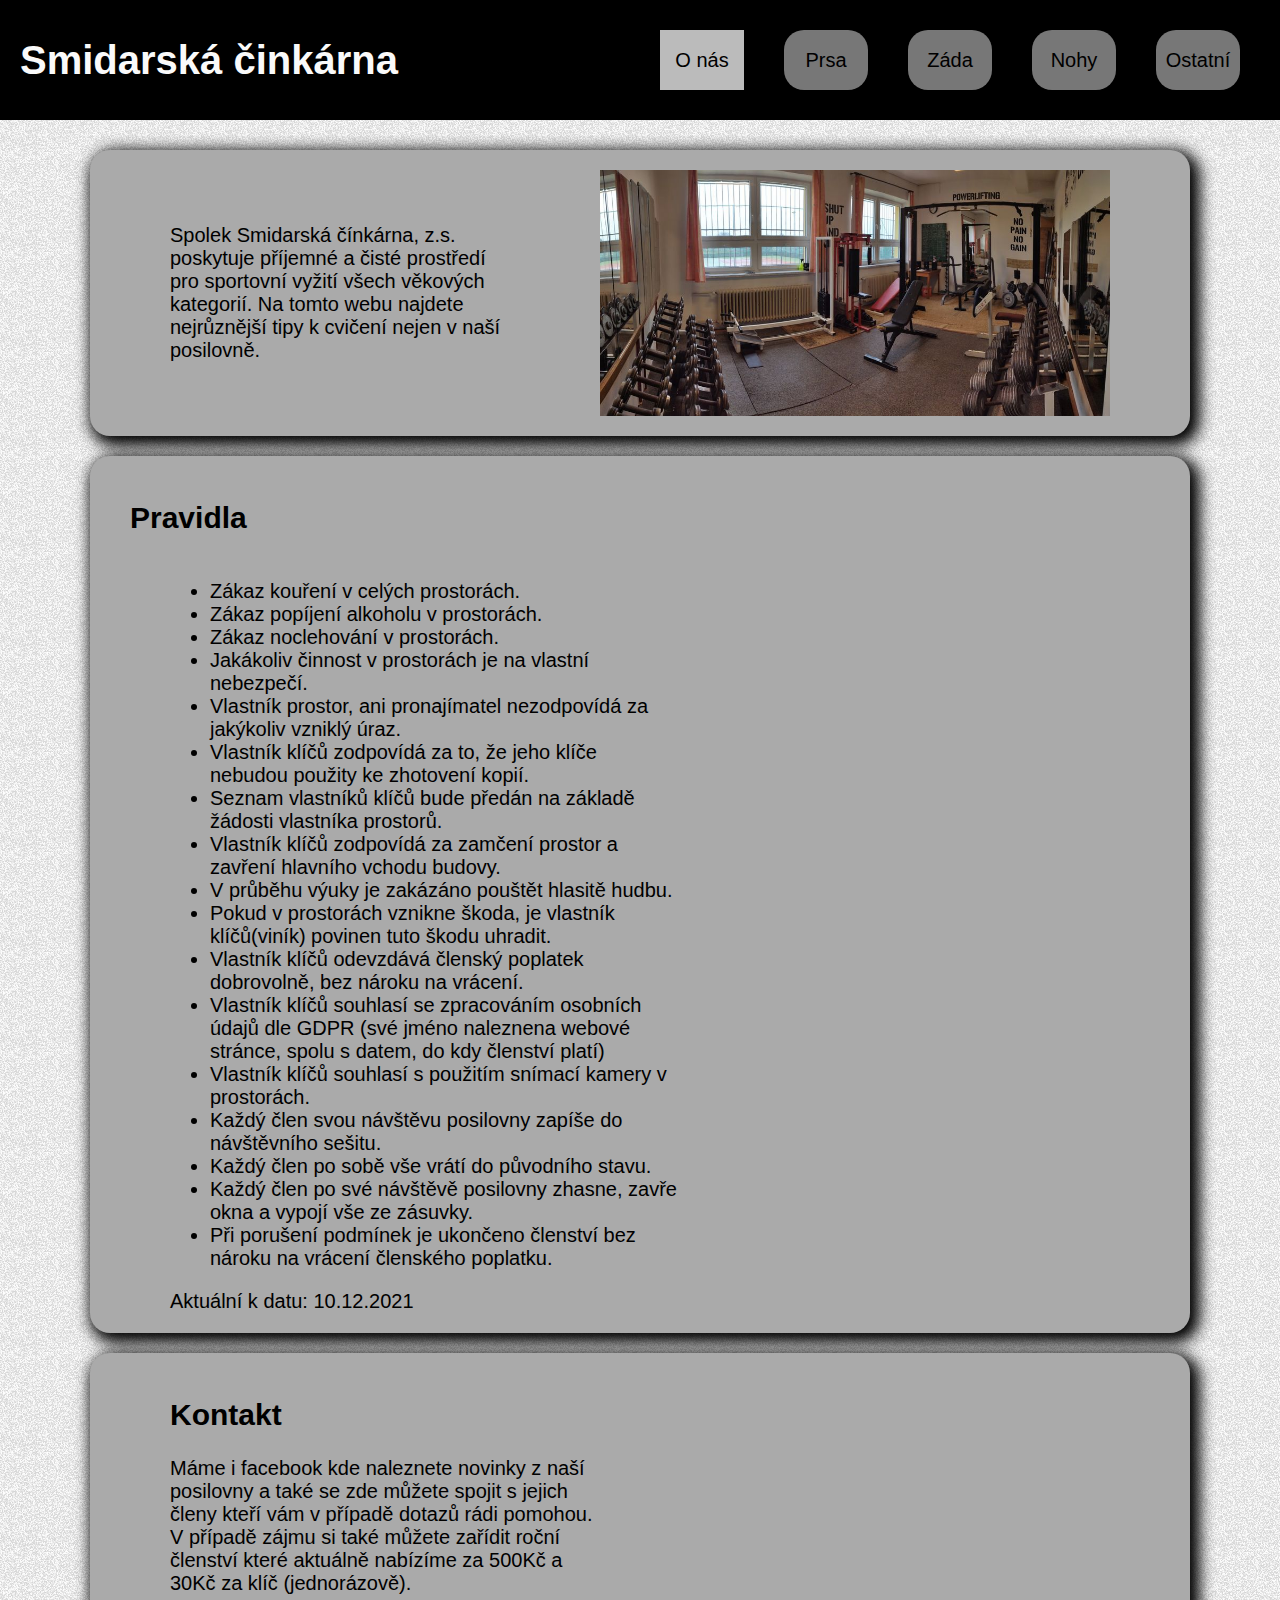
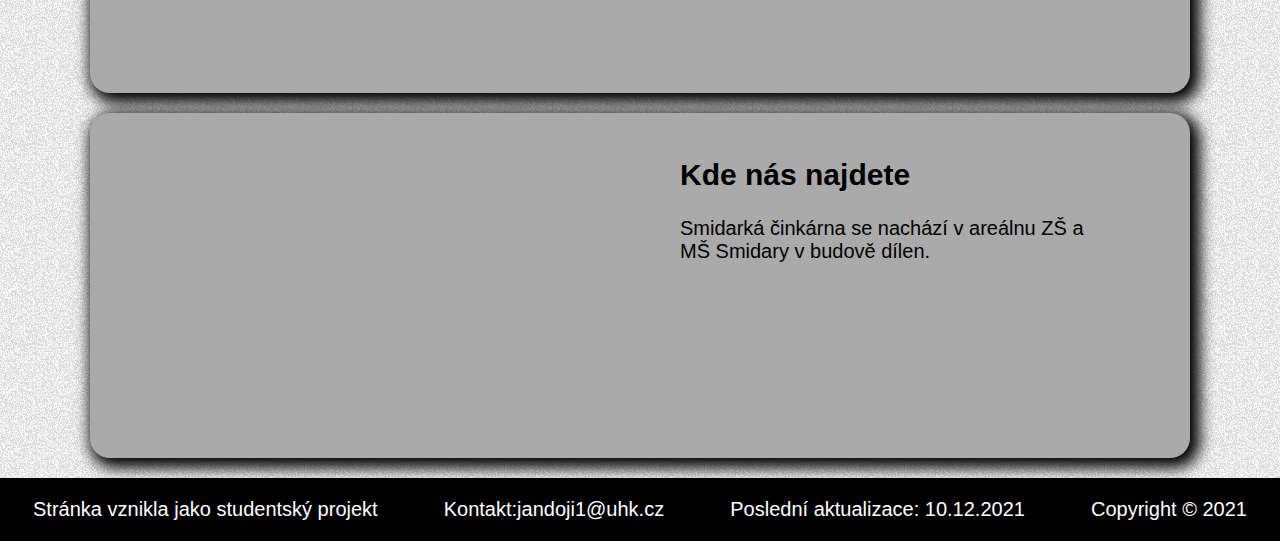
<file: index.html>
<!DOCTYPE html>
<html lang="cs">
<head>
    <title>Smidarská činkárna</title>
    <link rel="icon" href="Ikony/icon.svg">
    <link rel="stylesheet" href="main.css" media="all">
    <link rel="stylesheet" href="small.css" media="screen and (max-width:1023px)">
    <link rel="stylesheet" href="large.css" media="screen and (min-width:1024px)">
    <script src="script.js" async></script>
    <meta name="viewport" content="width=device-width">
    <meta charset="UTF-8">
    <meta name="description" content="Author: Jiří Janďourek, Stránky o posilování">
    <meta name="google-site-verification" content="-plKK5mLP0jYLApf96tfLR5tek9pD7oyq5pwKPx3nx4" />
</head>
    <body>
        <header>
            <nav id="topBar">
                <h1>Smidarská činkárna</h1>
                <img src="Ikony/menu_black_24dp.svg" width="80" height="80" id="menuIkonaOtevrit" onclick="myFunction()" alt="menu">
            
                <ul role="menu">
                    <li role="menuitem">
                        <a class="odkaz actual" href="index.html">O nás</a>
                    <li role="menuitem">    
                        <a class="odkaz" href="Stranky/prsa.html">Prsa</a>
                    </li>
                    <li role="menuitem">
                        <a class="odkaz" href="Stranky/zada.html">Záda</a>
                    </li>
                    <li role="menuitem">
                        <a class="odkaz" href="Stranky/nohy.html">Nohy</a>
                    </li>
                    <li role="menuitem">
                        <a class="odkaz" href="Stranky/ostatni.html">Ostatní</a>
                    </li>
                </ul>
            
            
            </nav>
            <nav id="menu">
                <nav>
                    <ul role="menu">
                        <li role="menuitem">
                            <a class="odkaz actual" href="index.html">O nás</a>
                        <li role="menuitem">    
                            <a class="odkaz" href="Stranky/prsa.html">Prsa</a>
                        </li>
                        <li role="menuitem">
                            <a class="odkaz" href="Stranky/zada.html">Záda</a>
                        </li>
                        <li role="menuitem">
                            <a class="odkaz" href="Stranky/nohy.html">Nohy</a>
                        </li>
                        <li role="menuitem">
                            <a class="odkaz" href="Stranky/ostatni.html">Ostatní</a>
                        </li>
                    </ul>
                </nav>
            </nav>
        </header>
        <main>
            <section class="obsah">
                <article>
                    <p>
                        Spolek Smidarská čínkárna, z.s. poskytuje příjemné a čisté prostředí pro sportovní vyžití všech věkových kategorií.
                        Na tomto webu najdete nejrůznější tipy k cvičení nejen v naší posilovně.
                    </p>
                    <img src="Obrazky/Posilka_foto.jpg" width="600" height="300" alt="Obrazek posilovny">
                </article>
            </section>
            <section class="obsah">
                <h2>Pravidla</h2>
                <article>
                    <section>
                        <ul>
                            <li>Zákaz kouření v celých prostorách.</li>
                            <li>Zákaz popíjení alkoholu v prostorách.</li>
                            <li>Zákaz noclehování v prostorách.</li>
                            <li>Jakákoliv činnost v prostorách je na vlastní nebezpečí.</li>
                            <li>Vlastník prostor, ani pronajímatel nezodpovídá za jakýkoliv vzniklý úraz.</li>
                            <li>Vlastník klíčů zodpovídá za to, že jeho klíče nebudou použity ke zhotovení kopií.</li>
                            <li>Seznam vlastníků klíčů bude předán na základě žádosti vlastníka prostorů.</li>
                            <li>Vlastník klíčů zodpovídá za zamčení prostor a zavření hlavního vchodu budovy.</li>
                            <li>V průběhu výuky je zakázáno pouštět hlasitě hudbu.</li>
                            <li>Pokud v prostorách vznikne škoda, je vlastník klíčů(viník) povinen tuto škodu uhradit.</li>
                            <li>Vlastník klíčů odevzdává členský poplatek dobrovolně, bez nároku na vrácení.</li>
                            <li>Vlastník klíčů souhlasí se zpracováním osobních údajů dle GDPR (své jméno naleznena webové stránce, spolu s datem, do kdy členství platí)</li>
                            <li>Vlastník klíčů souhlasí s použitím snímací kamery v prostorách.</li>
                            <li>Každý člen svou návštěvu posilovny zapíše do návštěvního sešitu.</li>
                            <li>Každý člen po sobě vše vrátí do původního stavu.</li>
                            <li>Každý člen po své návštěvě posilovny zhasne, zavře okna a vypojí vše ze zásuvky.</li>
                            <li>Při porušení podmínek je ukončeno členství bez nároku na vrácení členského poplatku.</li>
                        </ul>
                        <time datetime="2021-12-10">Aktuální k datu: 10.12.2021</time>
                    </section>
                </article>
            </section>
            <section class="obsah">
                <article>
                    <section>
                        <h2>Kontakt</h2>
                        <p>Máme i facebook kde naleznete novinky z naší posilovny a také se zde můžete spojit s jejich členy kteří vám v případě dotazů rádi pomohou. V případě zájmu si také můžete zařídit roční členství které aktuálně nabízíme za 500Kč a 30Kč za klíč (jednorázově).
                        </p>
                    </section>
                    <section id="facebook">
                        <iframe title="Facebook" src="https://www.facebook.com/plugins/page.php?href=https%3A%2F%2Fwww.facebook.com%2FSmidarsk%25C3%25A1-%25C4%258Dink%25C3%25A1rna-zs-231252717709957&tabs&width=500&height=70&small_header=false&adapt_container_width=true&hide_cover=false&show_facepile=true&appId" width="500" height="70" style="border:none;overflow:hidden" scrolling="no" frameborder="0" allowfullscreen="true" allow="autoplay; clipboard-write; encrypted-media; picture-in-picture; web-share"></iframe>
                    </section>
                </article>
            </section>
            <section class="obsah">
                <article class="reversed">
                    <section>
                        <h2>Kde nás najdete</h2>
                        <p>Smidarká činkárna se nachází v areálnu ZŠ a MŠ Smidary v budově dílen.</p>
                    </section>
                    <section id="mapa">
                        <!--<iframe src="https://www.google.com/maps/embed?pb=!1m18!1m12!1m3!1d464.91130337377956!2d15.479710731550623!3d50.28905682580907!2m3!1f0!2f0!3f0!3m2!1i1024!2i768!4f13.1!3m3!1m2!1s0x470c20ecd6b529b3%3A0x7efc88e9dbb75f22!2zxaBrb2xuw60gSsOtZGVsbmE!5e0!3m2!1scs!2scz!4v1638790352912!5m2!1scs!2scz" width="100%" style="border:0;" allowfullscreen="" loading="lazy" SameSite="Strict" title="Mapy"></iframe>-->
                        <iframe title="Mapa" style="border:none" src="https://frame.mapy.cz/s/nuhajukajo"></iframe>
                    </section>
                </article>
            </section>
        </main>
        <footer>
            <p>Stránka vznikla jako studentský projekt</p>
            <section>
                <p>Kontakt: </p>
                <a href="mailto:jandoji1@uhk.cz"> jandoji1@uhk.cz</a>
            </section>
            <time datetime="2021-12-10">Poslední aktualizace: 10.12.2021</time>
            <p>Copyright &copy; 2021</p>
        </footer>
    </body>
</html>
</file>
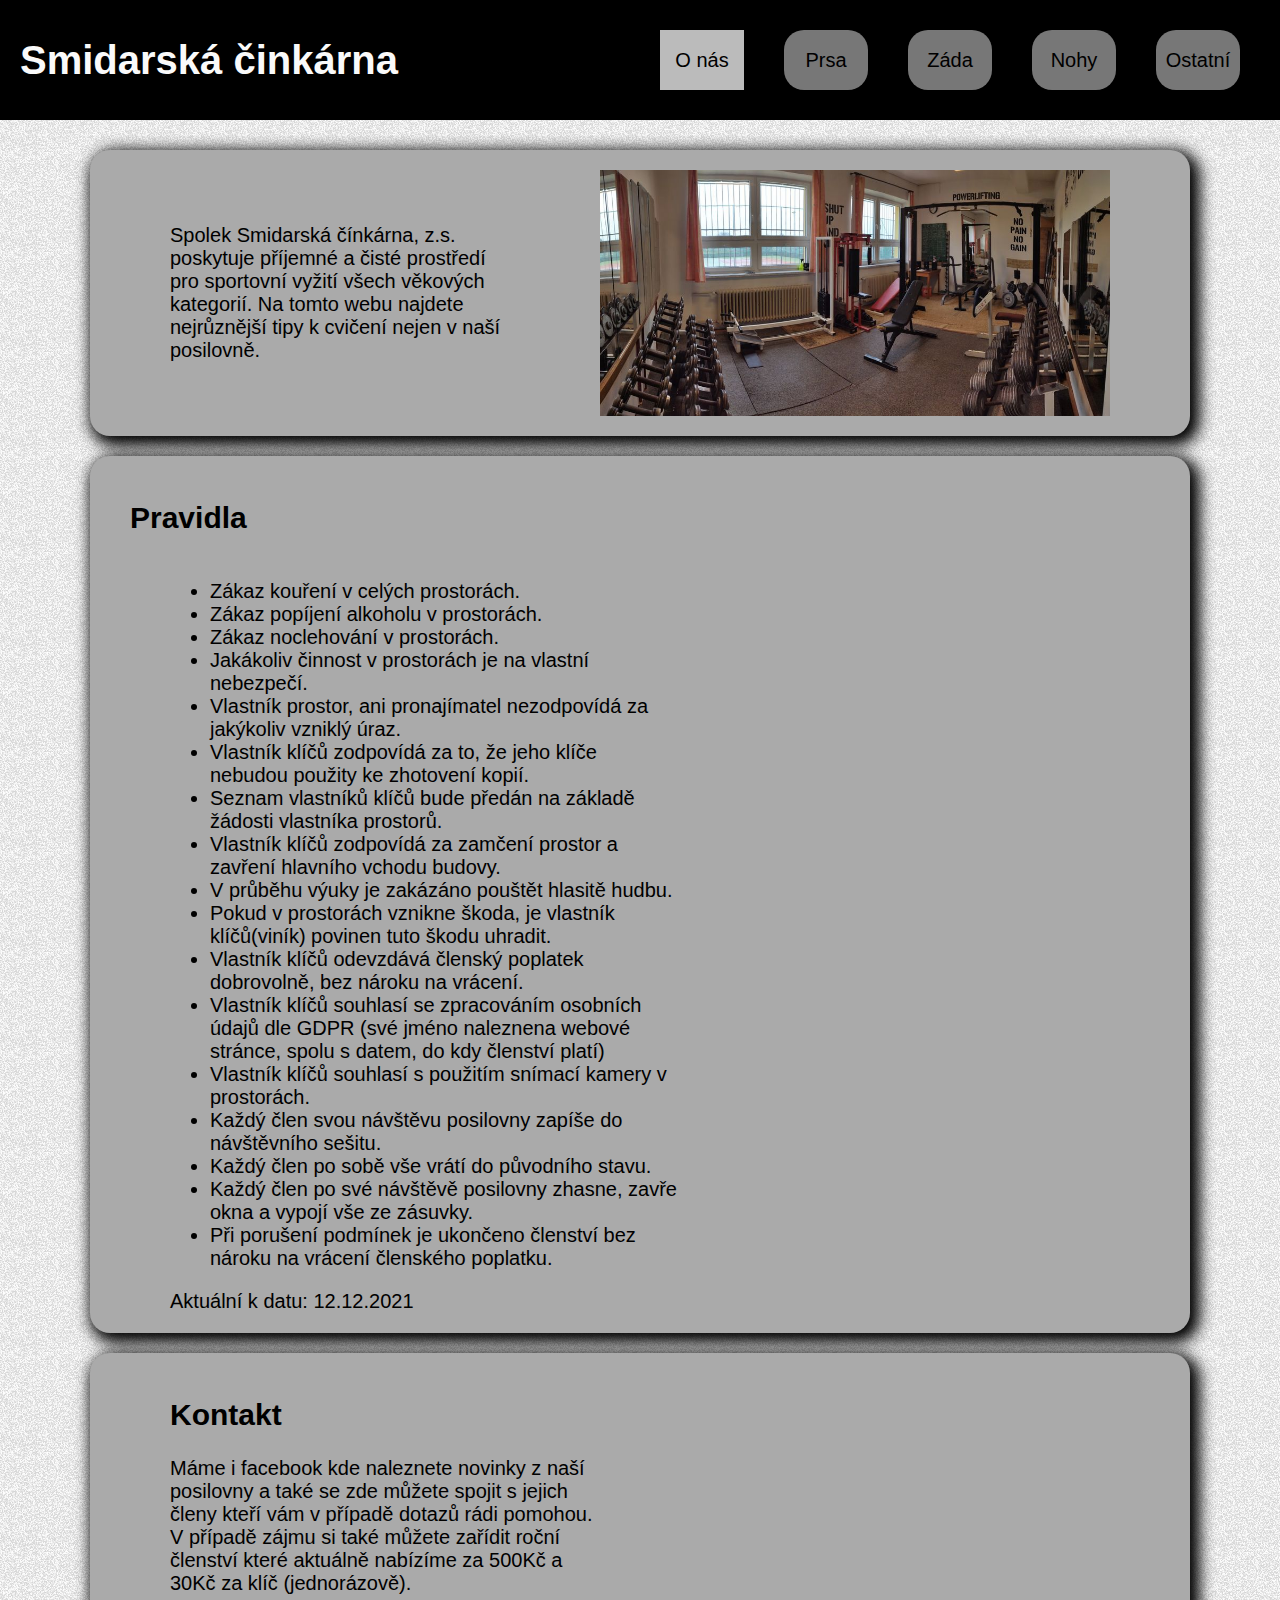
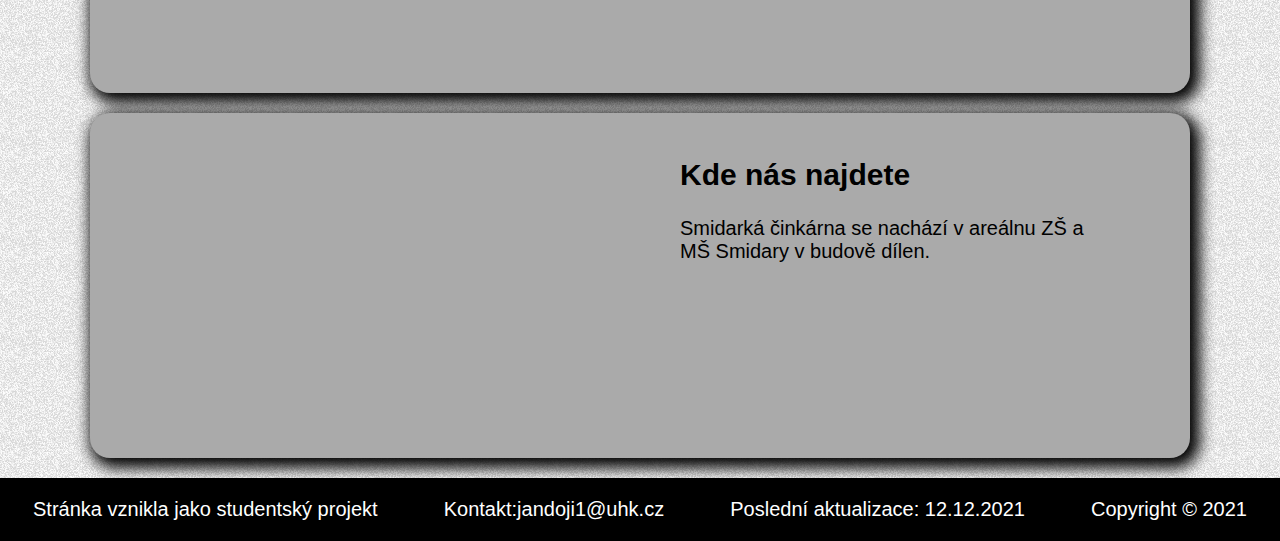
<file: WEB/index.html>
<!DOCTYPE html>
<html lang="cs">
<head>
    <title>Smidarská činkárna</title>
    <link rel="icon" href="Ikony/icon.svg">
    <link rel="stylesheet" href="main.css" media="all">
    <link rel="stylesheet" href="small.css" media="screen and (max-width:1023px)">
    <link rel="stylesheet" href="large.css" media="screen and (min-width:1024px)">
    <script src="script.js" async></script>
    <meta name="viewport" content="width=device-width">
    <meta charset="UTF-8">
    <meta name="description" content="Author: Jiří Janďourek, Stránky o posilování">
    <meta name="google-site-verification" content="-plKK5mLP0jYLApf96tfLR5tek9pD7oyq5pwKPx3nx4" />
</head>
    <body>
        <header>
            <nav id="topBar">
                <h1>Smidarská činkárna</h1>
                <img src="Ikony/menu_black_24dp.svg" width="80" height="80" id="menuIkonaOtevrit" onclick="myFunction()" alt="menu">
            
                <ul role="menu">
                    <li role="menuitem">
                        <a class="odkaz actual" href="index.html">O nás</a>
                    <li role="menuitem">    
                        <a class="odkaz" href="Stranky/prsa.html">Prsa</a>
                    </li>
                    <li role="menuitem">
                        <a class="odkaz" href="Stranky/zada.html">Záda</a>
                    </li>
                    <li role="menuitem">
                        <a class="odkaz" href="Stranky/nohy.html">Nohy</a>
                    </li>
                    <li role="menuitem">
                        <a class="odkaz" href="Stranky/ostatni.html">Ostatní</a>
                    </li>
                </ul>
            
            
            </nav>
            <nav id="menu">
                <nav>
                    <ul role="menu">
                        <li role="menuitem">
                            <a class="odkaz actual" href="index.html">O nás</a>
                        <li role="menuitem">    
                            <a class="odkaz" href="Stranky/prsa.html">Prsa</a>
                        </li>
                        <li role="menuitem">
                            <a class="odkaz" href="Stranky/zada.html">Záda</a>
                        </li>
                        <li role="menuitem">
                            <a class="odkaz" href="Stranky/nohy.html">Nohy</a>
                        </li>
                        <li role="menuitem">
                            <a class="odkaz" href="Stranky/ostatni.html">Ostatní</a>
                        </li>
                    </ul>
                </nav>
            </nav>
        </header>
        <main>
            <section class="obsah">
                <article>
                    <p>
                        Spolek Smidarská čínkárna, z.s. poskytuje příjemné a čisté prostředí pro sportovní vyžití všech věkových kategorií.
                        Na tomto webu najdete nejrůznější tipy k cvičení nejen v naší posilovně.
                    </p>
                    <img src="Obrazky/Posilka_foto.jpg" width="600" height="300" alt="Obrazek posilovny">
                </article>
            </section>
            <section class="obsah">
                <h2>Pravidla</h2>
                <article>
                    <section>
                        <ul>
                            <li>Zákaz kouření v celých prostorách.</li>
                            <li>Zákaz popíjení alkoholu v prostorách.</li>
                            <li>Zákaz noclehování v prostorách.</li>
                            <li>Jakákoliv činnost v prostorách je na vlastní nebezpečí.</li>
                            <li>Vlastník prostor, ani pronajímatel nezodpovídá za jakýkoliv vzniklý úraz.</li>
                            <li>Vlastník klíčů zodpovídá za to, že jeho klíče nebudou použity ke zhotovení kopií.</li>
                            <li>Seznam vlastníků klíčů bude předán na základě žádosti vlastníka prostorů.</li>
                            <li>Vlastník klíčů zodpovídá za zamčení prostor a zavření hlavního vchodu budovy.</li>
                            <li>V průběhu výuky je zakázáno pouštět hlasitě hudbu.</li>
                            <li>Pokud v prostorách vznikne škoda, je vlastník klíčů(viník) povinen tuto škodu uhradit.</li>
                            <li>Vlastník klíčů odevzdává členský poplatek dobrovolně, bez nároku na vrácení.</li>
                            <li>Vlastník klíčů souhlasí se zpracováním osobních údajů dle GDPR (své jméno naleznena webové stránce, spolu s datem, do kdy členství platí)</li>
                            <li>Vlastník klíčů souhlasí s použitím snímací kamery v prostorách.</li>
                            <li>Každý člen svou návštěvu posilovny zapíše do návštěvního sešitu.</li>
                            <li>Každý člen po sobě vše vrátí do původního stavu.</li>
                            <li>Každý člen po své návštěvě posilovny zhasne, zavře okna a vypojí vše ze zásuvky.</li>
                            <li>Při porušení podmínek je ukončeno členství bez nároku na vrácení členského poplatku.</li>
                        </ul>
                        <time datetime="2021-12-12">Aktuální k datu: 12.12.2021</time>
                    </section>
                </article>
            </section>
            <section class="obsah">
                <article>
                    <section>
                        <h2>Kontakt</h2>
                        <p>Máme i facebook kde naleznete novinky z naší posilovny a také se zde můžete spojit s jejich členy kteří vám v případě dotazů rádi pomohou. V případě zájmu si také můžete zařídit roční členství které aktuálně nabízíme za 500Kč a 30Kč za klíč (jednorázově).
                        </p>
                    </section>
                    <section id="facebook">
                        <iframe title="Facebook" src="https://www.facebook.com/plugins/page.php?href=https%3A%2F%2Fwww.facebook.com%2FSmidarsk%25C3%25A1-%25C4%258Dink%25C3%25A1rna-zs-231252717709957&tabs&width=500&height=70&small_header=false&adapt_container_width=true&hide_cover=false&show_facepile=true&appId" width="500" height="70" style="border:none;overflow:hidden" scrolling="no" frameborder="0" allowfullscreen="true" allow="autoplay; clipboard-write; encrypted-media; picture-in-picture; web-share"></iframe>
                    </section>
                </article>
            </section>
            <section class="obsah">
                <article class="reversed">
                    <section>
                        <h2>Kde nás najdete</h2>
                        <p>Smidarká činkárna se nachází v areálnu ZŠ a MŠ Smidary v budově dílen.</p>
                    </section>
                    <section id="mapa">
                        <!--<iframe src="https://www.google.com/maps/embed?pb=!1m18!1m12!1m3!1d464.91130337377956!2d15.479710731550623!3d50.28905682580907!2m3!1f0!2f0!3f0!3m2!1i1024!2i768!4f13.1!3m3!1m2!1s0x470c20ecd6b529b3%3A0x7efc88e9dbb75f22!2zxaBrb2xuw60gSsOtZGVsbmE!5e0!3m2!1scs!2scz!4v1638790352912!5m2!1scs!2scz" width="100%" style="border:0;" allowfullscreen="" loading="lazy" SameSite="Strict" title="Mapy"></iframe>-->
                        <iframe title="Mapa" style="border:none" src="https://frame.mapy.cz/s/nuhajukajo"></iframe>
                    </section>
                </article>
            </section>
        </main>
        <footer>
            <p>Stránka vznikla jako studentský projekt</p>
            <section>
                <p>Kontakt: </p>
                <a href="mailto:jandoji1@uhk.cz"> jandoji1@uhk.cz</a>
            </section>
            <time datetime="2021-12-12">Poslední aktualizace: 12.12.2021</time>
            <p>Copyright &copy; 2021</p>
        </footer>
    </body>
</html>
</file>
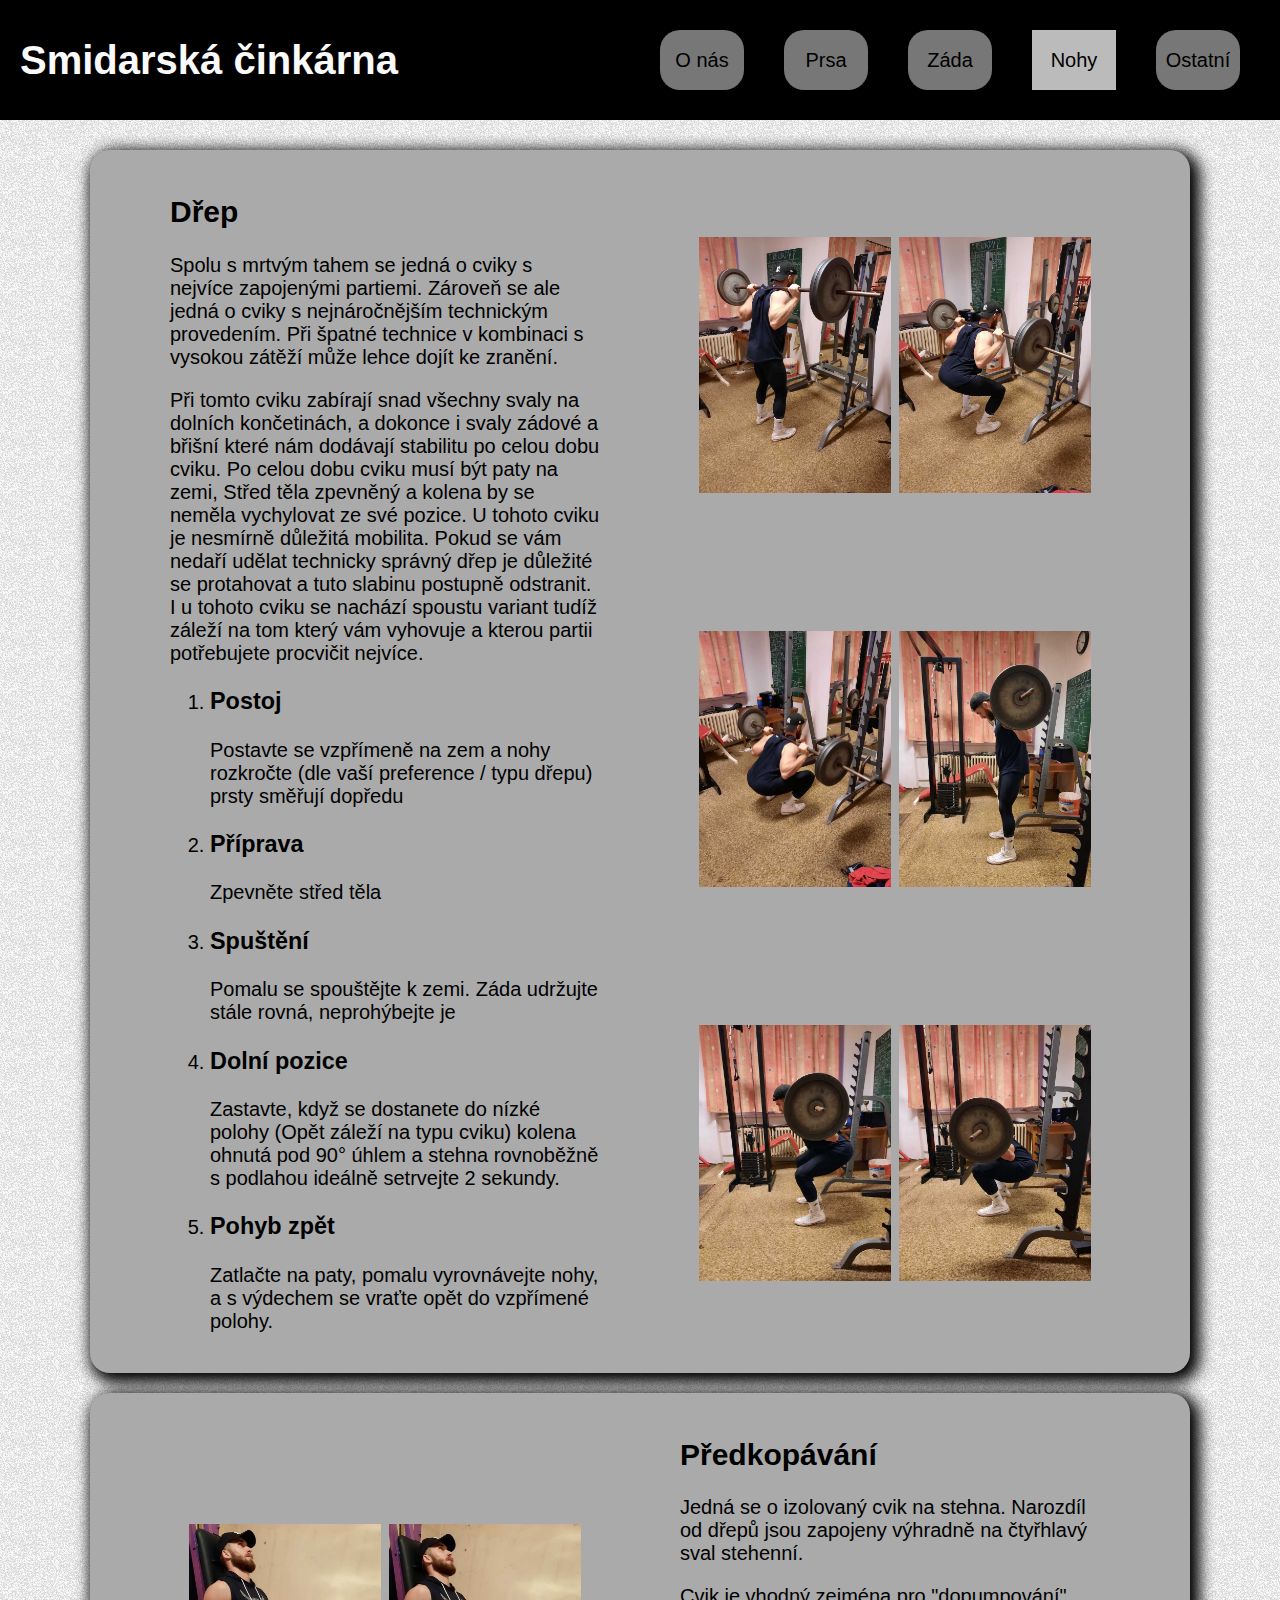
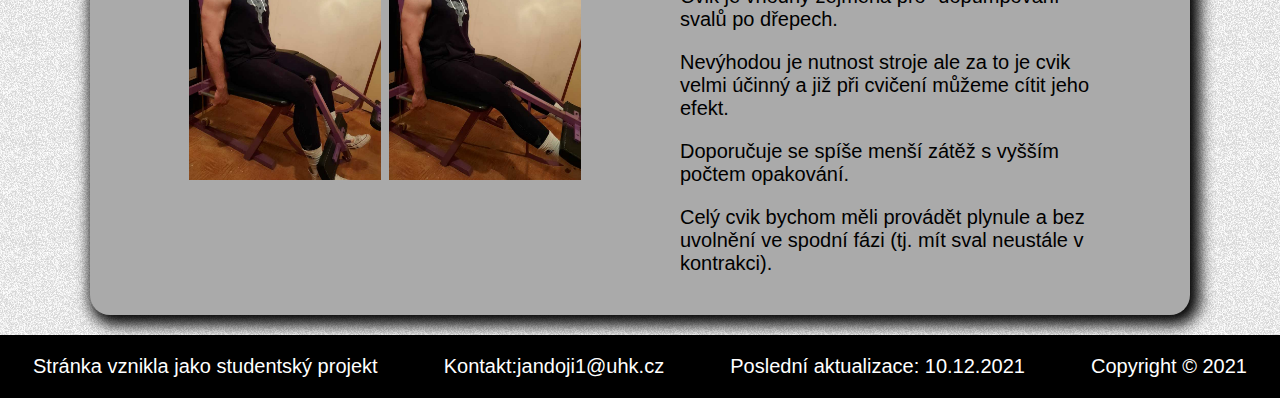
<file: Stranky/nohy.html>
<!DOCTYPE html>
<html lang="cs">
    <head>
        <title>Smidarská činkárna</title>
        <link rel="icon" href="../Ikony/icon.svg">
        <link rel="stylesheet" href="../main.css" media="all">
        <link rel="stylesheet" href="../small.css" media="screen and (max-width:1023px)">
        <link rel="stylesheet" href="../large.css" media="screen and (min-width:1024px)">
        <script src="../script.js" async></script>
        <meta name="viewport" content="width=device-width">
        <meta charset="UTF-8">
        <meta name="description" content="Author: Jiří Janďourek, Stránky o posilování">
        <meta name="google-site-verification" content="-plKK5mLP0jYLApf96tfLR5tek9pD7oyq5pwKPx3nx4" />
    </head>
    <body>
        <header>
            <nav id="topBar">
                <h1>Smidarská činkárna</h1>
                <img src="../Ikony/menu_black_24dp.svg" width="80" height="80" id="menuIkonaOtevrit" onclick="myFunction()" alt="menu">
            
                <ul role="menu">
                    <li role="menuitem">
                        <a class="odkaz" href="../index.html">O nás</a>
                    </li>
                    <li role="menuitem">   
                        <a class="odkaz" href="prsa.html">Prsa</a>
                    </li>
                    <li role="menuitem">
                        <a class="odkaz" href="zada.html">Záda</a>
                    </li>
                    <li role="menuitem">
                        <a class="odkaz actual" href="nohy.html">Nohy</a>
                    </li>
                    <li role="menuitem">
                        <a class="odkaz" href="ostatni.html">Ostatní</a>
                    </li>
                </ul>
            
            </nav>
            <nav id="menu">
                <nav>
                    <ul role="menu">
                        <li role="menuitem">
                            <a class="odkaz" href="../index.html">O nás</a>
                        <li role="menuitem">
                            <a class="odkaz" href="prsa.html">Prsa</a>
                        </li>
                        <li role="menuitem">
                            <a class="odkaz" href="zada.html">Záda</a>
                        </li>
                        <li role="menuitem">
                            <a class="odkaz actual" href="nohy.html">Nohy</a>
                        </li>
                        <li role="menuitem">
                            <a class="odkaz" href="ostatni.html">Ostatní</a>
                        </li>
                    </ul>
                </nav>
            </nav>
        </header>
        <main>
            <section class="obsah">
                <article>
                    <section>
                        <h2>
                            Dřep
                        </h2>
                        <p>
                            Spolu s mrtvým tahem se jedná o cviky s nejvíce zapojenými partiemi. Zároveň se ale jedná o cviky s nejnáročnějším technickým provedením. Při špatné technice v kombinaci s vysokou zátěží může lehce dojít ke zranění.
                        </p>
                        <p>
                            Při tomto cviku zabírají snad všechny svaly na dolních končetinách, a dokonce i svaly zádové a břišní které nám dodávají stabilitu po celou dobu cviku. Po celou dobu cviku musí být paty na zemi, Střed těla zpevněný a kolena by se neměla vychylovat ze své pozice. U tohoto cviku je nesmírně důležitá mobilita. Pokud se vám nedaří udělat technicky správný dřep je důležité se protahovat a tuto slabinu postupně odstranit. I u tohoto cviku se nachází spoustu variant tudíž záleží na tom který vám vyhovuje a kterou partii potřebujete procvičit nejvíce.
                        </p>
                        <ol>
                            <li>
                                <h3>Postoj</h3>
                                Postavte se vzpřímeně na zem a nohy rozkročte (dle vaší preference / typu dřepu) prsty směřují dopředu
                            </li>
                            <li>
                                <h3>Příprava</h3>
                                Zpevněte střed těla
                            </li>
                            <li>
                                <h3>Spuštění</h3>
                                Pomalu se spouštějte k zemi.
                                Záda udržujte stále rovná, neprohýbejte je
                            </li>
                            <li>
                                <h3>Dolní pozice</h3>
                                Zastavte, když se dostanete do nízké polohy (Opět záleží na typu cviku) kolena ohnutá pod 90° úhlem a stehna rovnoběžně s podlahou ideálně setrvejte 2 sekundy.
                            </li>
                             <li>
                                 <h3>Pohyb zpět</h3>
                                Zatlačte na paty, pomalu vyrovnávejte nohy, a s výdechem se vraťte opět do vzpřímené polohy.
                             </li>
                        </ol>
                    </section>
                    <section class="galerie">
                        <div>
                            <img src="../Obrazky/Nohy/Drep/Drep.jpg" title="Horní poloha" width="288" height="384">
                        </div>
                        <div>
                            <img src="../Obrazky/Nohy/Drep/Drep2.jpg" title="Mezipoloha" width="288" height="384">
                        </div>
                        <div>
                            <img src="../Obrazky/Nohy/Drep/Drep3.jpg" title="Dolní poloha" width="288" height="384">
                        </div>
                        <div>
                            <img src="../Obrazky/Nohy/Drep/DrepD1.jpg" title="Horní poloha" width="288" height="384">
                        </div>
                        <div>
                            <img src="../Obrazky/Nohy/Drep/DrepD2.jpg" title="Mezipoloha" width="288" height="384">
                        </div>
                        <div>
                            <img src="../Obrazky/Nohy/Drep/DrepD3.jpg" title="Dolní poloha" width="288" height="384">
                        </div>
                    </section>
                </article>
            </section>
            <section class="obsah">
                <article class="reversed">
                    <section>
                        <h2>Předkopávání</h2>
                        <p>Jedná se o izolovaný cvik na stehna. Narozdíl od dřepů jsou zapojeny výhradně na čtyřhlavý sval stehenní.</p>
                        <p>Cvik je vhodný zejména pro "dopumpování" svalů po dřepech.</p>
                        <p>Nevýhodou je nutnost stroje ale za to je cvik velmi účinný a již při cvičení můžeme cítit jeho efekt.</p>
                        <p>Doporučuje se spíše menší zátěž s vyšším počtem opakování.</p>
                        <p>Celý cvik bychom měli provádět plynule a bez uvolnění ve spodní fázi (tj. mít sval neustále v kontrakci).</p>
                    </section>
                    <section class="galerie">
                        <div>
                            <img src="../Obrazky/Nohy/Predkopavani/Predkopavani1.jpg" title="Dolní poloha" width="288" height="384">
                        </div>
                        <div>
                            <img src="../Obrazky/Nohy/Predkopavani/Predkopavani2.jpg" title="Horní poloha" width="288" height="384">
                        </div>
                    </section>
                </article>
            </section>
        </main>
        <footer>
            <p>Stránka vznikla jako studentský projekt</p>
            <section>
                <p>Kontakt: </p>
                <a href="mailto:jandoji1@uhk.cz"> jandoji1@uhk.cz</a>
            </section>
            <time datetime="2021-12-10">Poslední aktualizace: 10.12.2021</time>
            <p>Copyright &copy; 2021</p>
        </footer>
    </body>
</html>
</file>
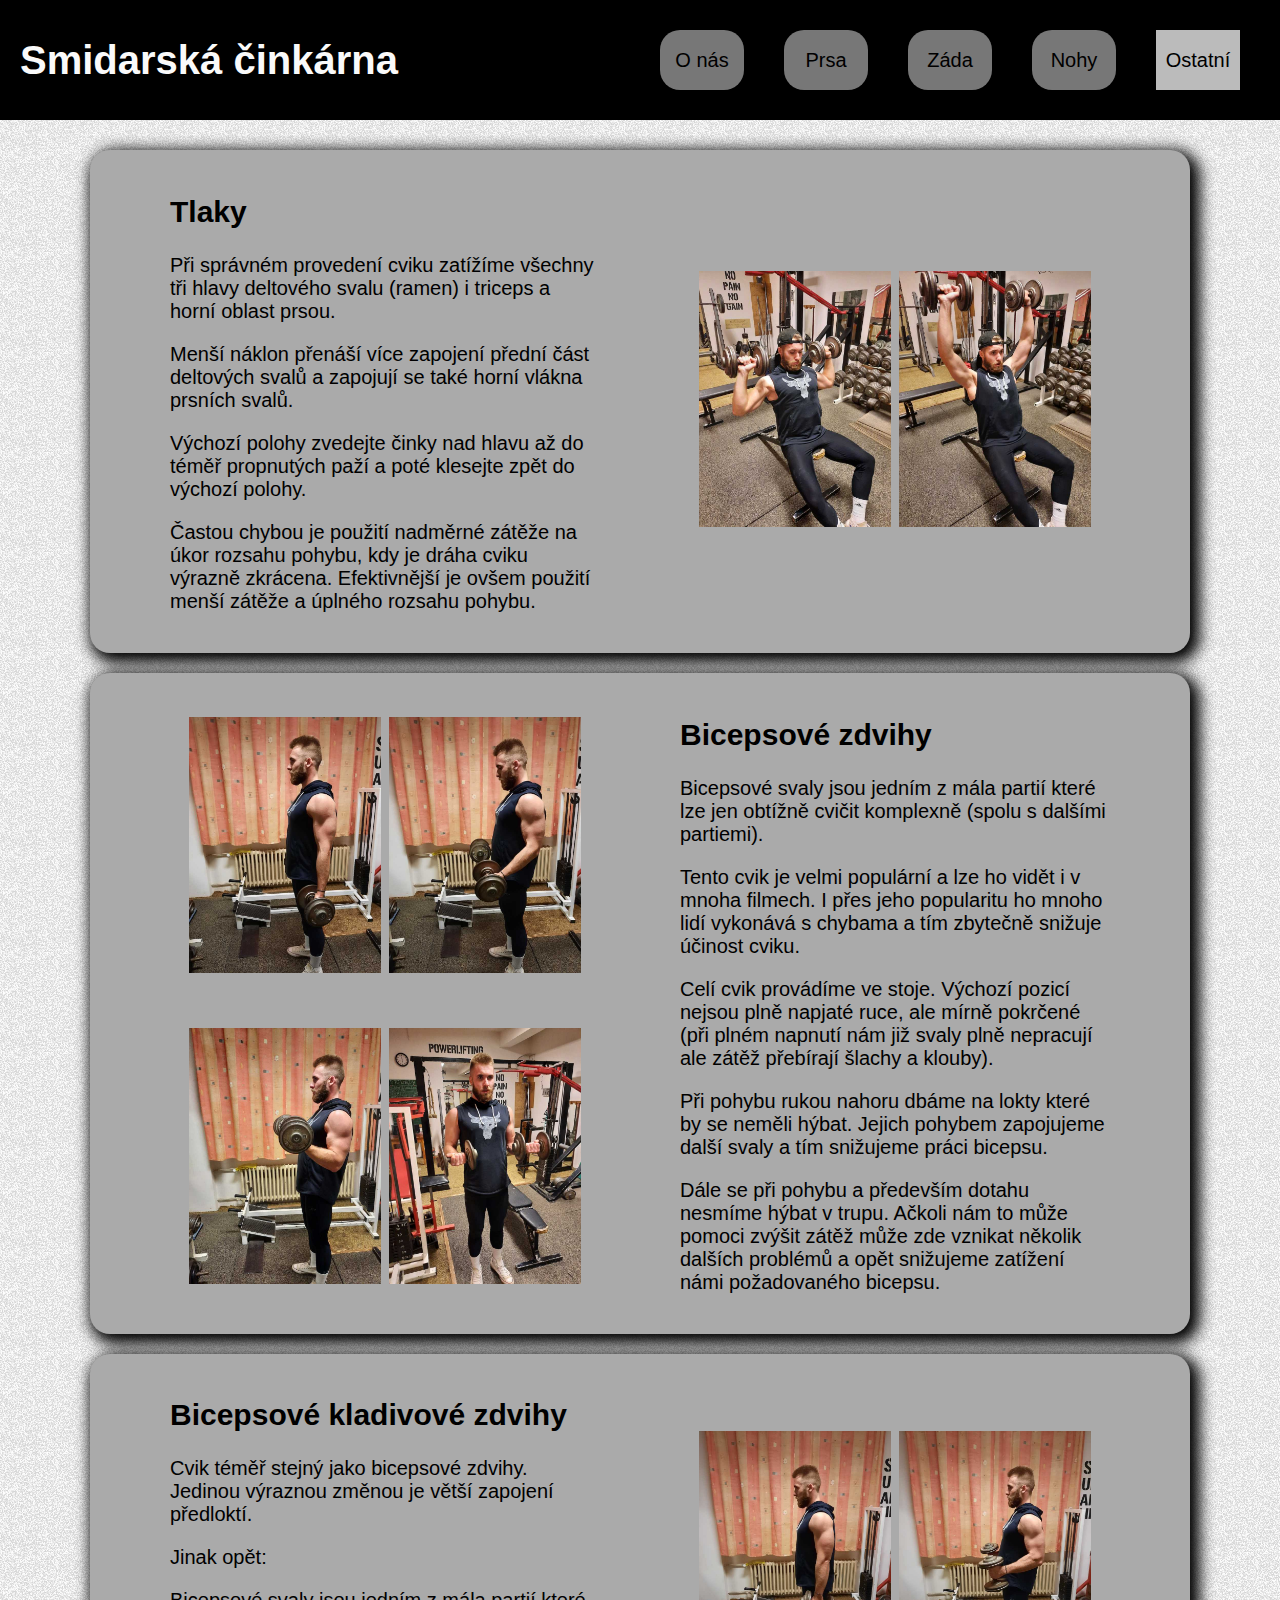
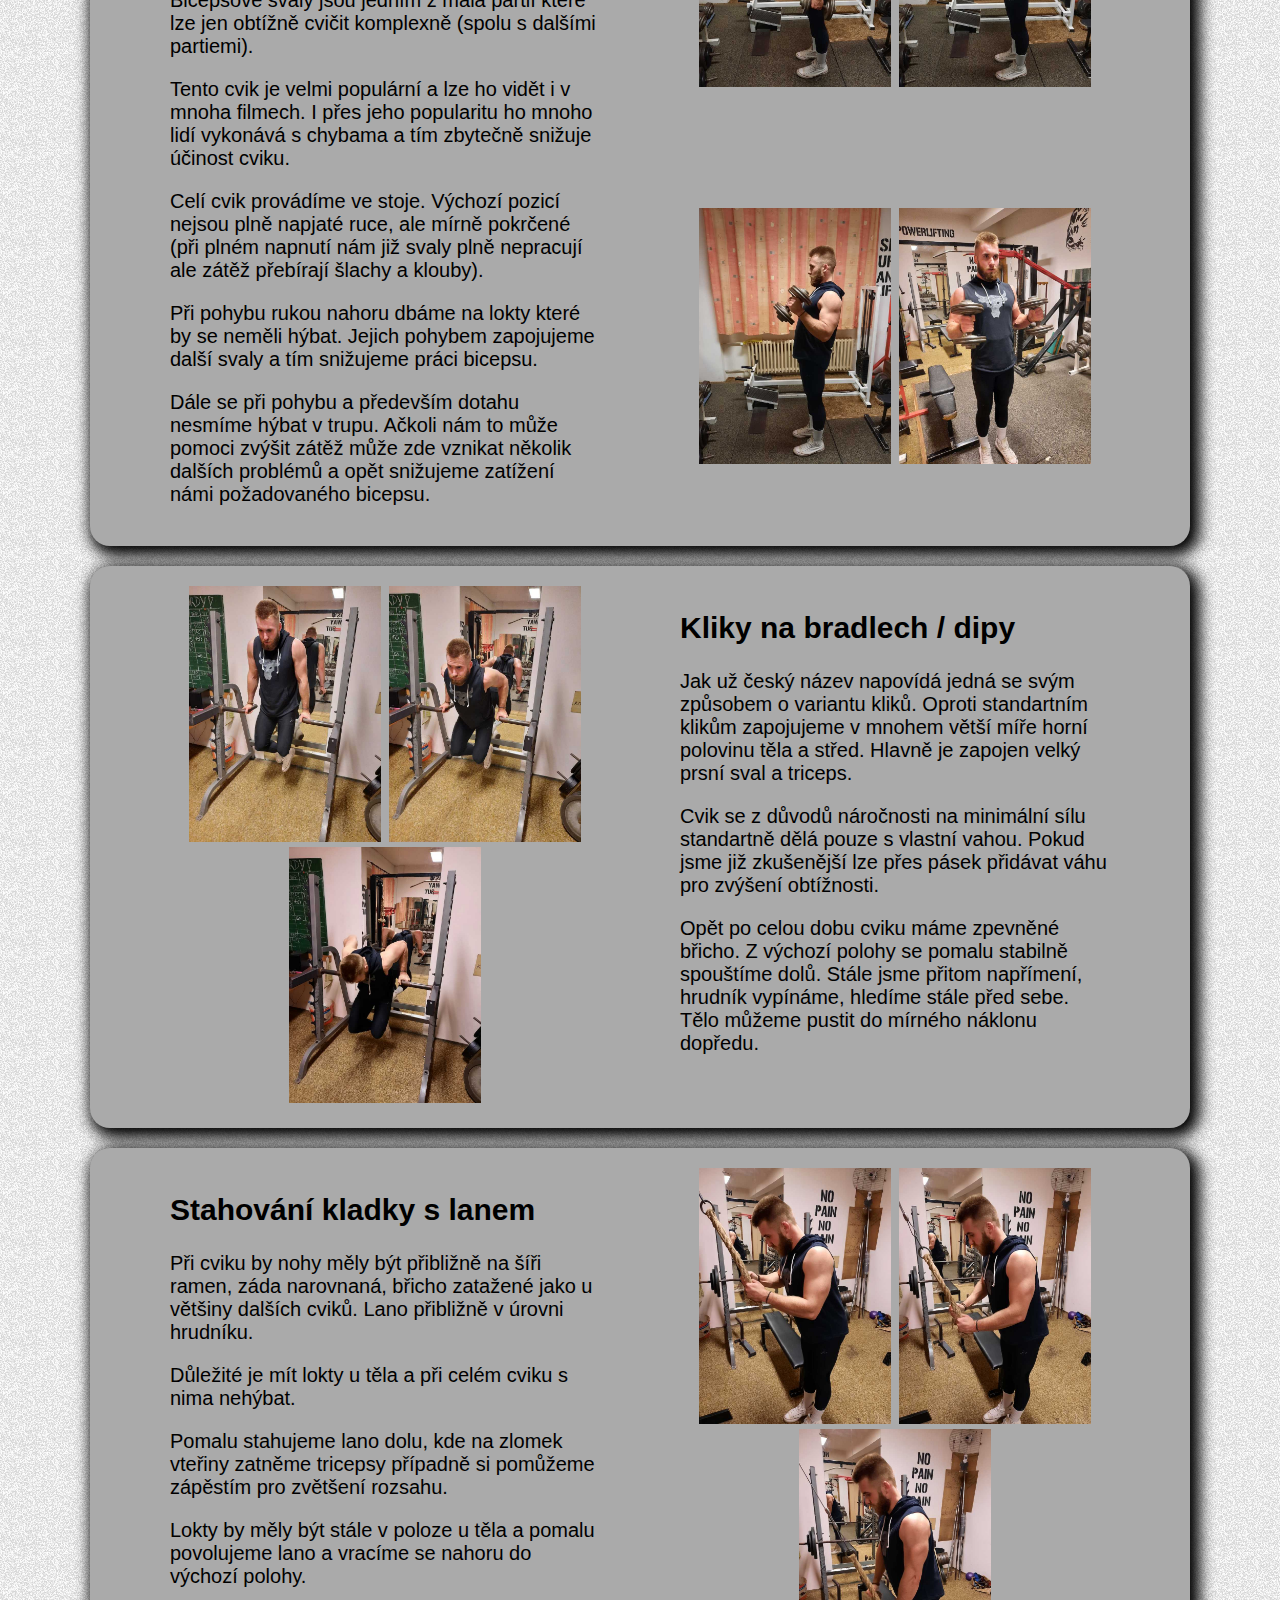
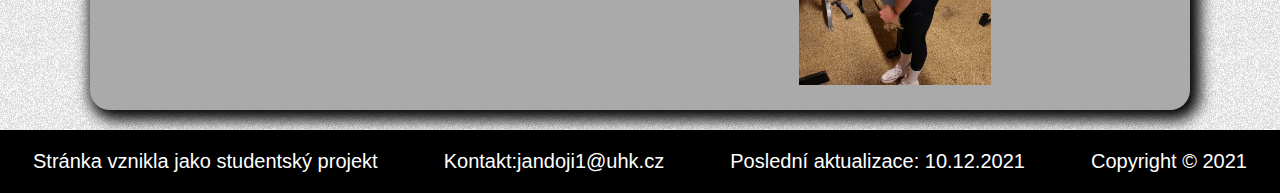
<file: Stranky/ostatni.html>
<!DOCTYPE html>
<html lang="cs">
    <head>
        <title>Smidarská činkárna</title>
        <link rel="icon" href="../Ikony/icon.svg">
        <link rel="stylesheet" href="../main.css" media="all">
        <link rel="stylesheet" href="../small.css" media="screen and (max-width:1023px)">
        <link rel="stylesheet" href="../large.css" media="screen and (min-width:1024px)">
        <script src="../script.js" async></script>
        <meta name="viewport" content="width=device-width">
        <meta charset="UTF-8">
        <meta name="description" content="Author: Jiří Janďourek, Stránky o posilování">
        <meta name="google-site-verification" content="-plKK5mLP0jYLApf96tfLR5tek9pD7oyq5pwKPx3nx4" />
    </head>
    <body>
        <header>
            <nav id="topBar">
                <h1>Smidarská činkárna</h1>
                <img src="../Ikony/menu_black_24dp.svg" width="80" height="80" id="menuIkonaOtevrit" onclick="myFunction()" alt="menu">
            
                <ul role="menu">
                    <li role="menuitem">
                        <a class="odkaz" href="../index.html">O nás</a>
                    <li role="menuitem">
                        <a class="odkaz" href="prsa.html">Prsa</a>
                    </li>
                    <li role="menuitem">
                        <a class="odkaz" href="zada.html">Záda</a>
                    </li>
                    <li role="menuitem">
                        <a class="odkaz" href="nohy.html">Nohy</a>
                    </li>
                    <li role="menuitem">
                        <a class="odkaz actual" href="ostatni.html">Ostatní</a>
                    </li>
                </ul>
            
            </nav>
            <nav id="menu">
                <nav>
                    <ul role="menu">
                        <li role="menuitem">
                            <a class="odkaz" href="../index.html">O nás</a>
                        <li role="menuitem">
                            <a class="odkaz" href="prsa.html">Prsa</a>
                        </li>
                        <li role="menuitem">
                            <a class="odkaz" href="zada.html">Záda</a>
                        </li>
                        <li role="menuitem">
                            <a class="odkaz" href="nohy.html">Nohy</a>
                        </li>
                        <li role="menuitem">
                            <a class="odkaz actual" href="ostatni.html">Ostatní</a>
                        </li>
                    </ul>
                </nav>
            </nav>
        </header>
        <main>
            <section class="obsah">
                <article>
                    <section>
                        <h2>Tlaky</h2>
                        <p>Při správném provedení cviku zatížíme všechny tři hlavy deltového svalu (ramen) i triceps a horní oblast prsou.</p>
                        <p>Menší náklon přenáší více zapojení přední část deltových svalů a zapojují se také horní vlákna prsních svalů.</p>
                        <p> Výchozí polohy zvedejte činky nad hlavu až do téměř propnutých paží a poté klesejte zpět do výchozí polohy.</p>
                        <p>Častou chybou je použití nadměrné zátěže na úkor rozsahu pohybu, kdy je dráha cviku výrazně zkrácena. Efektivnější je ovšem použití menší zátěže a úplného rozsahu pohybu.</p>
                    </section>
                    <section class="galerie">
                        <div>
                            <img src="../Obrazky/Ostatni/Ramena/Tlaky/Tlaky.jpg" title="Dolní poloha" width="288" height="384">
                        </div>
                        <div>
                            <img src="../Obrazky/Ostatni/Ramena/Tlaky/Tlaky2.jpg" title="Horní Poloha" width="288" height="384">
                        </div>
                    </section>
                </article>
            </section>
            <section class="obsah">
                <article class="reversed">
                    <section>
                        <section>
                            <h2>Bicepsové zdvihy</h2>
                            <p>Bicepsové svaly jsou jedním z mála partií které lze jen obtížně cvičit komplexně (spolu s dalšími partiemi).</p>
                            <p>Tento cvik je velmi populární a lze ho vidět i v mnoha filmech. I přes jeho popularitu ho mnoho lidí vykonává s chybama a tím zbytečně snižuje účinost cviku.</p>
                            <p>Celí cvik provádíme ve stoje. Výchozí pozicí nejsou plně napjaté ruce, ale mírně pokrčené (při plném napnutí nám již svaly plně nepracují ale zátěž přebírají šlachy a klouby).</p>
                            <p>Při pohybu rukou nahoru dbáme na lokty které by se neměli hýbat. Jejich pohybem zapojujeme další svaly a tím snižujeme práci bicepsu.</p>
                            <p>Dále se při pohybu a především dotahu nesmíme hýbat v trupu. Ačkoli nám to může pomoci zvýšit zátěž může zde vznikat několik dalších problémů a opět snižujeme zatížení námi požadovaného bicepsu.</p>
                        </section>
                    </section>
                    <section class="galerie">
                        <div>
                            <img src="../Obrazky/Ostatni/Biceps/Klasicke1.jpg" title="Dolní poloha" width="288" height="384">
                        </div>
                        <div>
                            <img src="../Obrazky/Ostatni/Biceps/Klasicke2.jpg" title="Mezipoloha" width="288" height="384">
                        </div>
                        <div>
                            <img src="../Obrazky/Ostatni/Biceps/Klasicke3.jpg" title="Horní Poloha" width="288" height="384">
                        </div>
                        <div>
                            <img src="../Obrazky/Ostatni/Biceps/Klasicke4.jpg" title="Pohled ze předu" width="288" height="384">
                        </div>
                    </section>
                </article>
            </section>
            <section class="obsah">
                <article>
                    <section>
                        <h2>Bicepsové kladivové zdvihy</h2>
                        <p>Cvik téměř stejný jako bicepsové zdvihy. Jedinou výraznou změnou je větší zapojení předloktí.</p>
                        <p>Jinak opět:</p>
                        <p>Bicepsové svaly jsou jedním z mála partií které lze jen obtížně cvičit komplexně (spolu s dalšími partiemi).</p>
                        <p>Tento cvik je velmi populární a lze ho vidět i v mnoha filmech. I přes jeho popularitu ho mnoho lidí vykonává s chybama a tím zbytečně snižuje účinost cviku.</p>
                        <p>Celí cvik provádíme ve stoje. Výchozí pozicí nejsou plně napjaté ruce, ale mírně pokrčené (při plném napnutí nám již svaly plně nepracují ale zátěž přebírají šlachy a klouby).</p>
                        <p>Při pohybu rukou nahoru dbáme na lokty které by se neměli hýbat. Jejich pohybem zapojujeme další svaly a tím snižujeme práci bicepsu.</p>
                        <p>Dále se při pohybu a především dotahu nesmíme hýbat v trupu. Ačkoli nám to může pomoci zvýšit zátěž může zde vznikat několik dalších problémů a opět snižujeme zatížení námi požadovaného bicepsu.</p>
                    </section>
                    <section class="galerie">
                        <div>
                            <img src="../Obrazky/Ostatni/Biceps/Kladivove1.jpg" title="Dolní poloha" width="288" height="384">
                        </div>
                        <div>
                            <img src="../Obrazky/Ostatni/Biceps/Kladivove2.jpg" title="Mezipoloha" width="288" height="384">
                        </div>
                        <div>
                            <img src="../Obrazky/Ostatni/Biceps/Kladivove3.jpg" title="Horní Poloha" width="288" height="384">
                        </div>
                        <div>
                            <img src="../Obrazky/Ostatni/Biceps/Kladivove4.jpg" title="Pohled ze předu" width="288" height="384">
                        </div>
                    </section>
                </article>
            </section>
            <section class="obsah">
                <article class="reversed">
                    <section>
                        <h2>Kliky na bradlech / dipy</h2>
                        <p>Jak už český název napovídá jedná se svým způsobem o variantu kliků. Oproti standartním klikům zapojujeme v mnohem větší míře horní polovinu těla a střed. Hlavně je zapojen velký prsní sval a triceps.</p>
                        <p>Cvik se z důvodů náročnosti na minimální sílu standartně dělá pouze s vlastní vahou. Pokud jsme již zkušenější lze přes pásek přidávat váhu pro zvýšení obtížnosti.</p>
                        <p>Opět po celou dobu cviku máme zpevněné břicho. Z výchozí polohy se pomalu stabilně spouštíme dolů. Stále jsme přitom napřímení, hrudník vypínáme, hledíme stále před sebe. Tělo můžeme pustit do mírného náklonu dopředu.</p>
                    </section>
                    <section class="galerie">
                        <div>
                            <img src="../Obrazky/Ostatni/Triceps/Dipy1.jpg" title="Horní Poloha" width="288" height="384">
                        </div>
                        <div>
                            <img src="../Obrazky/Ostatni/Triceps/Dipy2.jpg" title="Mezipoloha" width="288" height="384">
                        </div>
                        <div>
                            <img src="../Obrazky/Ostatni/Triceps/Dipy3.jpg" title="Dolní poloha" width="288" height="384">
                        </div>
                    </section>
                </article>
            </section>
            <section class="obsah">
                <article>
                    <section>
                        <h2>Stahování kladky s lanem</h2>
                        <p>Při cviku by nohy měly být přibližně na šíři ramen, záda narovnaná, břicho zatažené jako u většiny dalších cviků. Lano přibližně v úrovni hrudníku. </p>
                        <p>Důležité je mít lokty u těla a při celém cviku s nima nehýbat.</p>
                        <p>Pomalu stahujeme lano dolu, kde na zlomek vteřiny zatněme tricepsy případně si pomůžeme zápěstím pro zvětšení rozsahu.</p>
                        <p>Lokty by měly být stále v poloze u těla a pomalu povolujeme lano a vracíme se nahoru do výchozí polohy.</p>
                    </section>
                    <section class="galerie">
                        <div>
                            <img src="../Obrazky/Ostatni/Triceps/Kladka1.jpg" title="Horní Poloha" width="288" height="384">
                        </div>
                        <div>
                            <img src="../Obrazky/Ostatni/Triceps/Kladka2.jpg" title="Mezipoloha" width="288" height="384">
                        </div>
                        <div>
                            <img src="../Obrazky/Ostatni/Triceps/Kladka3.jpg" title="Dolní poloha" width="288" height="384">
                        </div>
                    </section>
                </article>
            </section>
        </main>
        <footer>
            <p>Stránka vznikla jako studentský projekt</p>
            <section>
                <p>Kontakt: </p>
                <a href="mailto:jandoji1@uhk.cz"> jandoji1@uhk.cz</a>
            </section>
            <time datetime="2021-12-10">Poslední aktualizace: 10.12.2021</time>
            <p>Copyright &copy; 2021</p>
        </footer>
    </body>
</html>
</file>
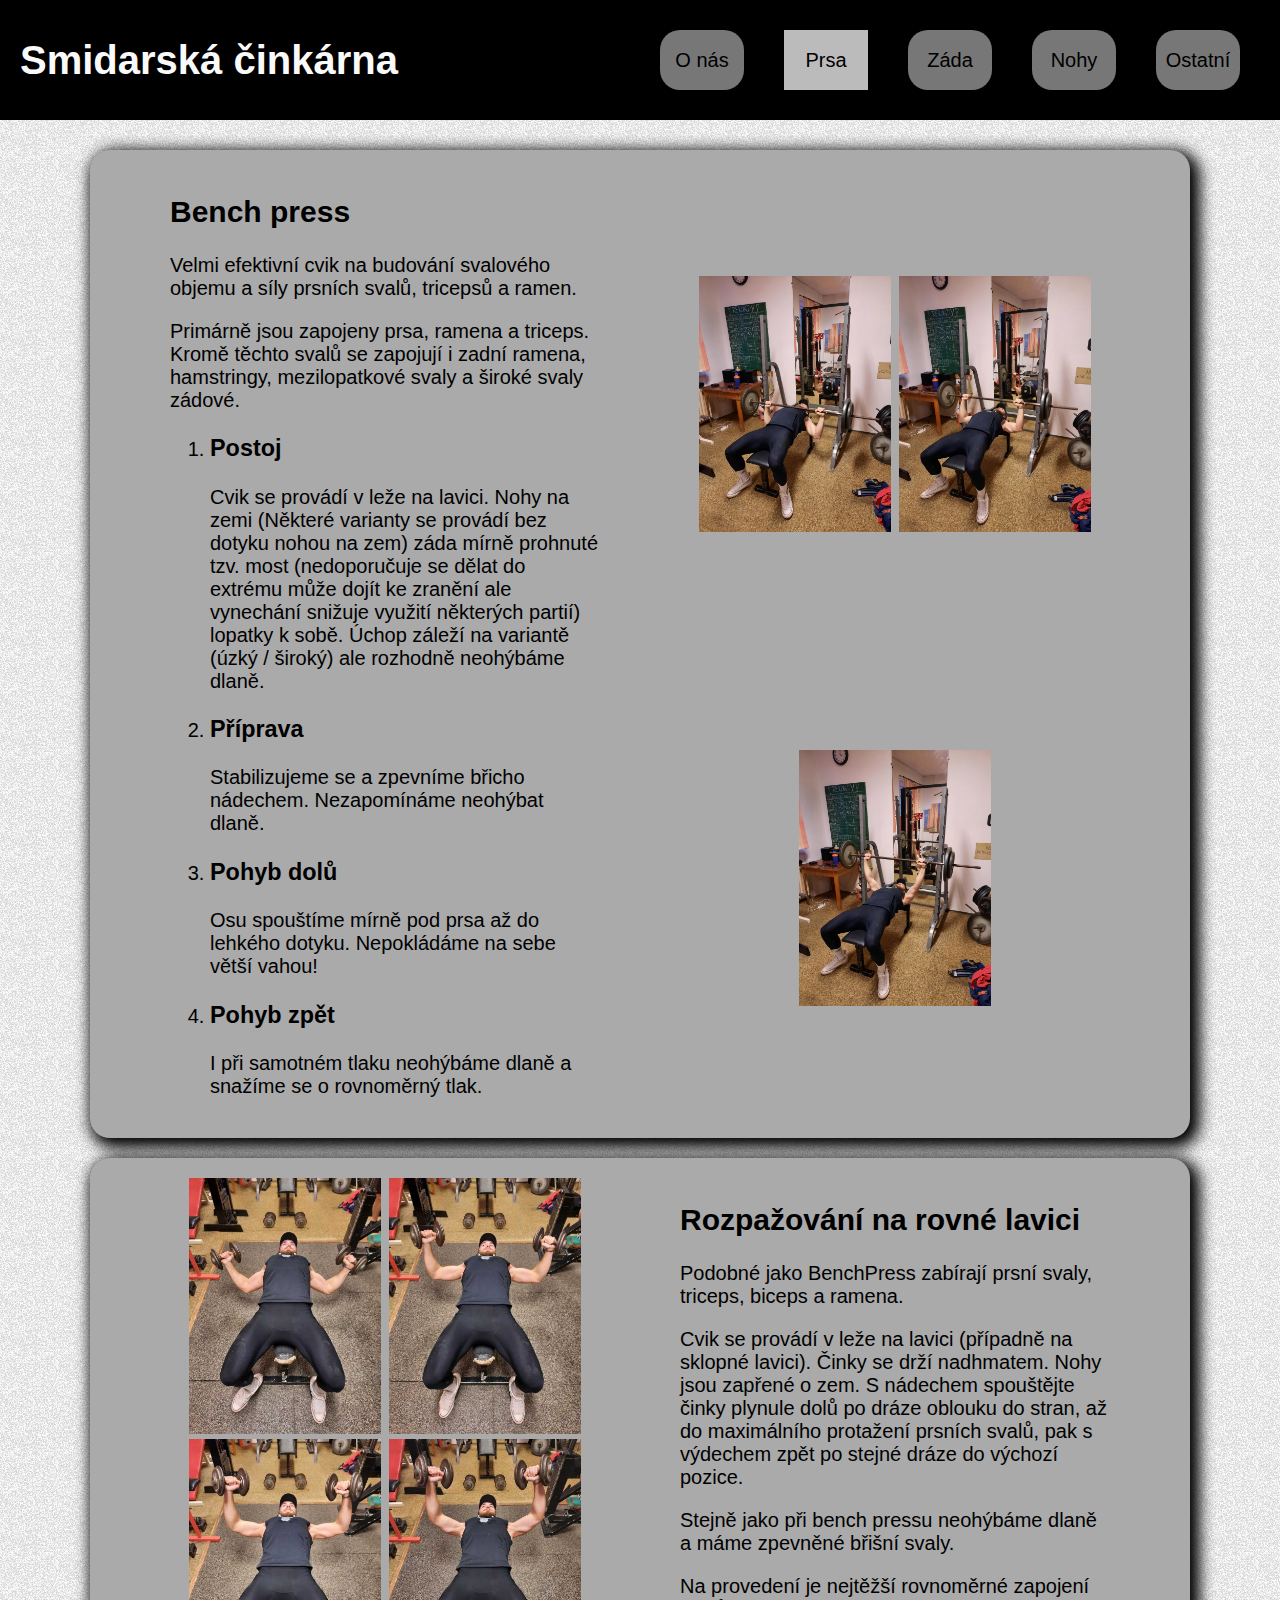
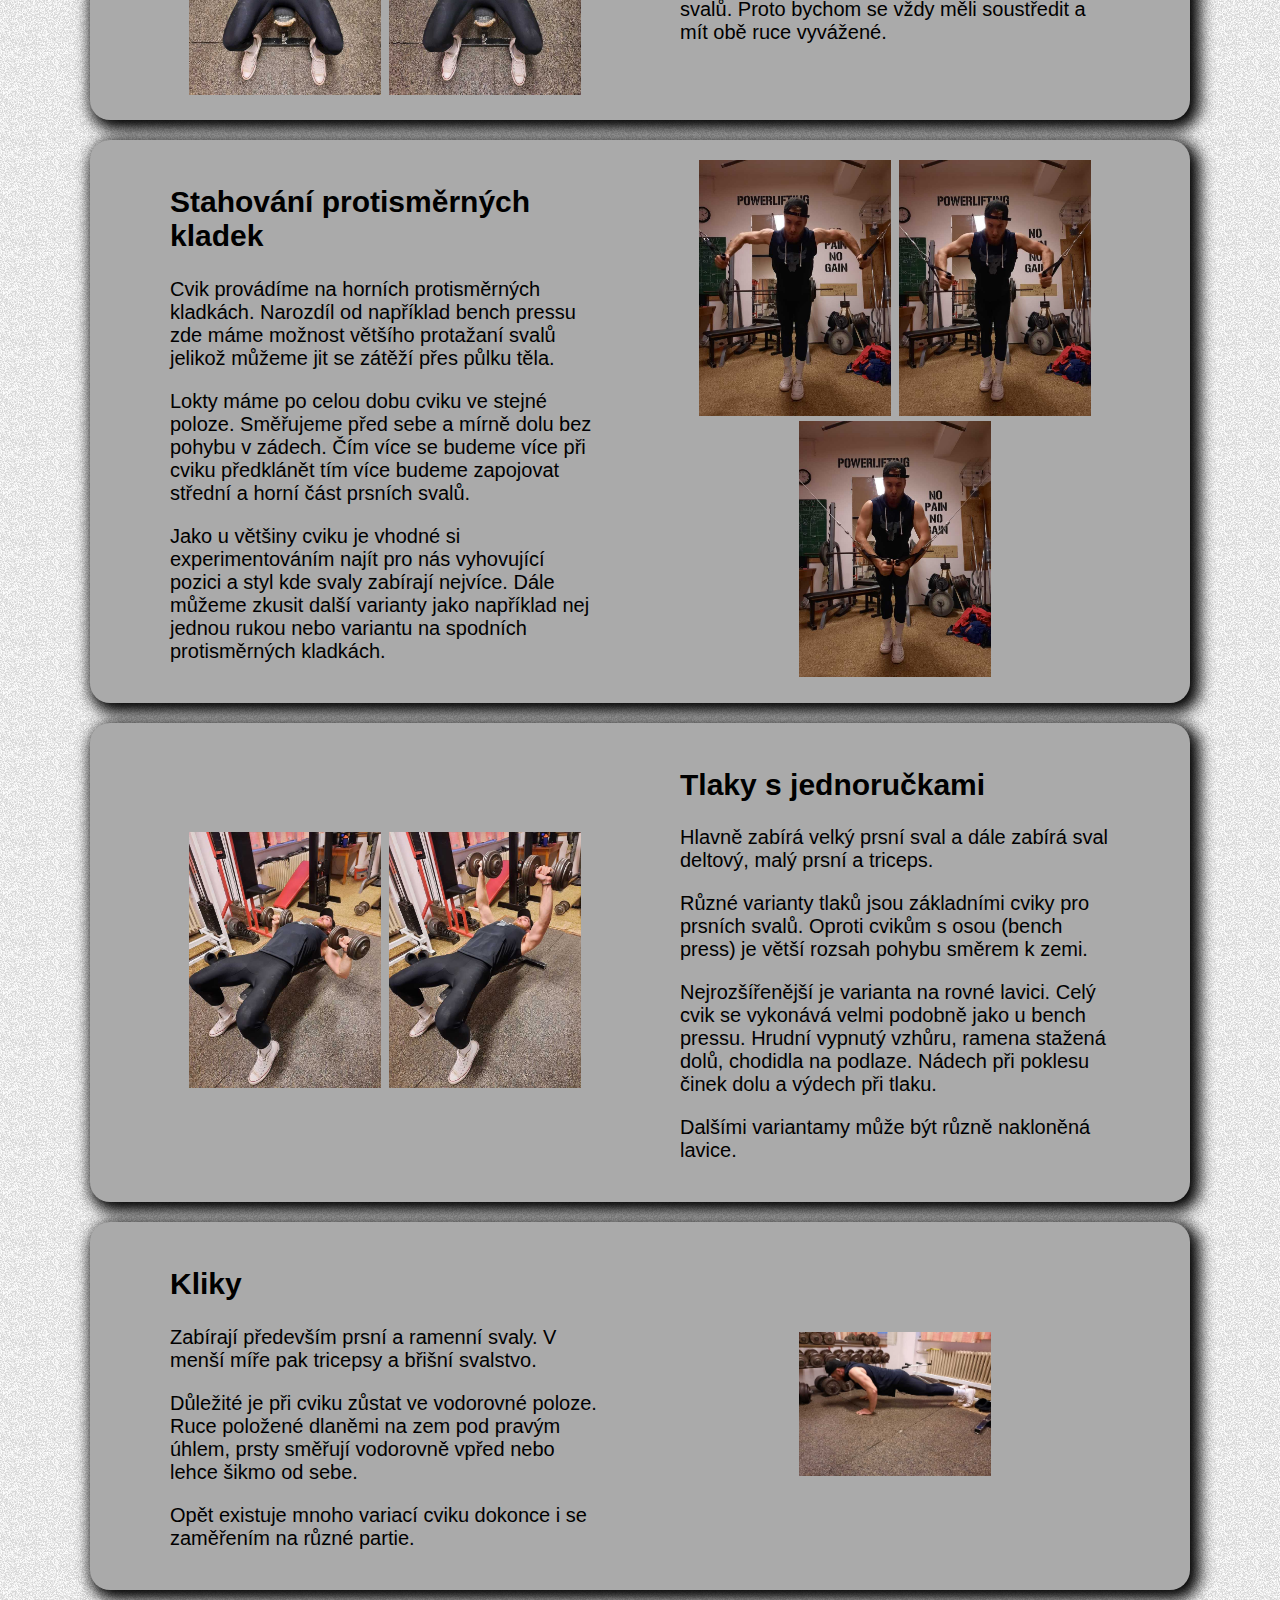
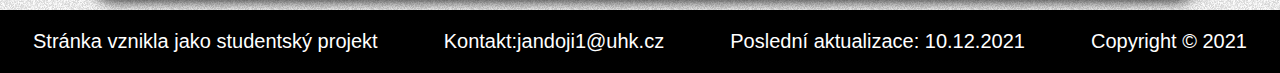
<file: Stranky/prsa.html>
<!DOCTYPE html>
<html lang="cs">
    <head>
        <title>Smidarská činkárna</title>
        <link rel="icon" href="../Ikony/icon.svg">
        <link rel="stylesheet" href="../main.css" media="all">
        <link rel="stylesheet" href="../small.css" media="screen and (max-width:1023px)">
        <link rel="stylesheet" href="../large.css" media="screen and (min-width:1024px)">
        <script src="../script.js" async></script>
        <meta name="viewport" content="width=device-width">
        <meta charset="UTF-8">
        <meta name="description" content="Author: Jiří Janďourek, Stránky o posilování">
        <meta name="google-site-verification" content="-plKK5mLP0jYLApf96tfLR5tek9pD7oyq5pwKPx3nx4" />
    </head>
    <body>
        <header>
            <nav id="topBar">
                <h1>Smidarská činkárna</h1>
                <img src="../Ikony/menu_black_24dp.svg" width="80" height="80" id="menuIkonaOtevrit" onclick="myFunction()" alt="menu">
            
                <ul role="menu">
                    <li role="menuitem">
                        <a class="odkaz" href="../index.html">O nás</a>
                    <li role="menuitem">
                        <a class="odkaz actual" href="prsa.html">Prsa</a>
                    </li>
                    <li role="menuitem">
                        <a class="odkaz" href="zada.html">Záda</a>
                    </li>
                    <li role="menuitem">
                        <a class="odkaz" href="nohy.html">Nohy</a>
                    </li>
                    <li role="menuitem">
                        <a class="odkaz" href="ostatni.html">Ostatní</a>
                    </li>
                </ul>
            
            </nav>
            <nav id="menu">
                <nav>
                    <ul role="menu">
                        <li role="menuitem">
                            <a class="odkaz" href="../index.html">O nás</a>
                        <li role="menuitem">
                            <a class="odkaz actual" href="prsa.html">Prsa</a>
                        </li>
                        <li role="menuitem">
                            <a class="odkaz" href="zada.html">Záda</a>
                        </li>
                        <li role="menuitem">
                            <a class="odkaz" href="nohy.html">Nohy</a>
                        </li>
                        <li role="menuitem">
                            <a class="odkaz" href="ostatni.html">Ostatní</a>
                        </li>
                    </ul>
                </nav>
            </nav>
        </header>
        <main>
            <section class="obsah">
                <article>
                    <section>
                        <h2>Bench press</h2>
                        <p>Velmi efektivní cvik na budování svalového objemu a síly prsních svalů, tricepsů a ramen.</p>
                        <p>Primárně jsou zapojeny prsa, ramena a triceps. Kromě těchto svalů se zapojují i zadní ramena, hamstringy, mezilopatkové svaly a široké svaly zádové.</p> 
                        <ol>
                            <li>
                                <h3>Postoj</h3>
                                <p>Cvik se provádí v leže na lavici. Nohy na zemi (Některé varianty se provádí bez dotyku nohou na zem) záda mírně prohnuté tzv. most (nedoporučuje se dělat do extrému může dojít ke zranění ale vynechání snižuje využití některých partií) lopatky k sobě. Úchop záleží na variantě (úzký / široký) ale rozhodně neohýbáme dlaně.</p>
                            </li>
                            <li>
                                <h3>Příprava</h3>
                                <p>Stabilizujeme se a zpevníme břicho nádechem. Nezapomínáme neohýbat dlaně.</p>
                            </li>
                            <li>
                                <h3>Pohyb dolů</h3>
                                <p>Osu spouštíme mírně pod prsa až do lehkého dotyku. Nepokládáme na sebe větší vahou!</p>
                            </li>
                            <li>
                                <h3>Pohyb zpět</h3>
                                <p>I při samotném tlaku neohýbáme dlaně a snažíme se o rovnoměrný tlak.</p>
                            </li>
                        </ol>
                    </section>
                    <section class="galerie">
                        <div>
                            <img src="../Obrazky/Prsa/BenchPress/BenchPress_1.jpg" title="Dolní poloha" width="288" height="384">
                        </div>
                        <div>
                            <img src="../Obrazky/Prsa/BenchPress/BenchPress_2.jpg" title="Mezipoloha" width="288" height="384">
                        </div>
                        <div>
                            <img src="../Obrazky/Prsa/BenchPress/BenchPress_3.jpg" title="Horní poloha" width="288" height="384">
                        </div>
                    </section>
                </article>
            </section>
            <section class="obsah">
                <article class="reversed">
                    <section>
                        <h2>Rozpažování na rovné lavici</h2>
                        <p>Podobné jako BenchPress zabírají prsní svaly, triceps, biceps a ramena.</p>
                        <p>Cvik se provádí v leže na lavici (případně na sklopné lavici). Činky se drží nadhmatem. Nohy jsou zapřené o zem. S nádechem spouštějte činky plynule dolů po dráze oblouku do stran, až do maximálního protažení prsních svalů, pak s výdechem zpět po stejné dráze do výchozí pozice.</p>
                        <p>Stejně jako při bench pressu neohýbáme dlaně a máme zpevněné břišní svaly.</p>
                        <p>Na provedení je nejtěžší rovnoměrné zapojení svalů. Proto bychom se vždy měli soustředit a mít obě ruce vyvážené.</p>
                    </section>
                    <section class="galerie">
                        <div>
                            <img src="../Obrazky/Prsa/Rozpazovani/Rozpazovani_1.jpg" title="Maximální protažení" width="288" height="384">
                        </div>
                        <div>
                            <img src="../Obrazky/Prsa/Rozpazovani/Rozpazovani_4.jpg" title="Dolní poloha"  width="288" height="384">
                        </div>
                        <div>
                            <img src="../Obrazky/Prsa/Rozpazovani/Rozpazovani_3.jpg" title="Mezipoloha" width="288" height="384">
                        </div>
                        <div>
                            <img src="../Obrazky/Prsa/Rozpazovani/Rozpazovani_2.jpg" title="Horní poloha" width="288" height="384">
                        </div>
                    </section>
                </article>
            </section>
            <section class="obsah">
                <article>
                    <section>
                        <h2>Stahování protisměrných kladek</h2>
                        <p>Cvik provádíme na horních protisměrných kladkách. Narozdíl od například bench pressu zde máme možnost většího protažaní svalů jelikož můžeme jit se zátěží přes půlku těla.</p>
                        <p>Lokty máme po celou dobu cviku ve stejné poloze. Směřujeme před sebe a mírně dolu bez pohybu v zádech. Čím více se budeme více při cviku předklánět tím více budeme zapojovat střední a horní část prsních svalů.</p>
                        <p>Jako u většiny cviku je vhodné si experimentováním najít pro nás vyhovující pozici a styl kde svaly zabírají nejvíce. Dále můžeme zkusit další varianty jako například nej jednou rukou nebo variantu na spodních protisměrných kladkách.</p>
                    </section>
                    <section class="galerie">
                        <div>
                            <img src="../Obrazky/Prsa/StahovaniKladky/StahovaniKladky_1.jpg" title="Horní Poloha" width="288" height="384">
                        </div>
                        <div>
                            <img src="../Obrazky/Prsa/StahovaniKladky/StahovaniKladky_2.jpg" title="Mezipoloha" width="288" height="384">
                        </div>
                        <div>
                            <img src="../Obrazky/Prsa/StahovaniKladky/StahovaniKladky_3.jpg" title="Dolní poloha" width="288" height="384">
                        </div>
                    </section>
                </article>
            </section>
            <section class="obsah">
                <article class="reversed">
                    <section>
                        <h2>Tlaky s jednoručkami</h2>
                        <p>Hlavně zabírá velký prsní sval a dále zabírá sval deltový, malý prsní a triceps.</p>
                        <p>Různé varianty tlaků jsou základními cviky pro prsních svalů. Oproti cvikům s osou (bench press) je větší rozsah pohybu směrem k zemi.</p>
                        <p>Nejrozšířenější je varianta na rovné lavici. Celý cvik se vykonává velmi podobně jako u bench pressu. Hrudní vypnutý vzhůru, ramena stažená dolů, chodidla na podlaze. Nádech při poklesu činek dolu a výdech při tlaku.</p>
                        <p>Dalšími variantamy může být různě nakloněná lavice.</p>
                    </section>
                    <section class="galerie">
                        <div>
                            <img src="../Obrazky/Prsa/Tlaky/tlaky.jpg" title="Dolní poloha" width="288" height="384">
                        </div>
                        <div>
                            <img src="../Obrazky/Prsa/Tlaky/tlaky2.jpg" title="Horní poloha" width="288" height="384">
                        </div>
                    </section>
                </article>
            </section>
            <section class="obsah">
                <article>
                    <section>
                        <h2>Kliky</h2>
                        <p>
                            Zabírají především prsní a ramenní svaly. V menší míře pak tricepsy a břišní svalstvo.
                        </p>
                        <p>
                            Důležité je při cviku zůstat ve vodorovné poloze. Ruce položené dlaněmi na zem pod pravým úhlem, prsty směřují vodorovně vpřed nebo lehce šikmo od sebe. 
                        </p>
                        <p>Opět existuje mnoho variací cviku dokonce i se zaměřením na různé partie.</p>
                    </section>
                    <section class="galerie">
                        <div>
                            <img src="../Obrazky/Prsa/Kliky/Kliky.jpg" title="Klasický klik" width="288" height="216">
                        </div>
                    </section>
                </article>
            </section>
        </main>
        <footer>
            <p>Stránka vznikla jako studentský projekt</p>
            <section>
                <p>Kontakt: </p>
                <a href="mailto:jandoji1@uhk.cz"> jandoji1@uhk.cz</a>
            </section>
            <time datetime="2021-12-10">Poslední aktualizace: 10.12.2021</time>
            <p>Copyright &copy; 2021</p>
        </footer>
    </body>
</html>
</file>
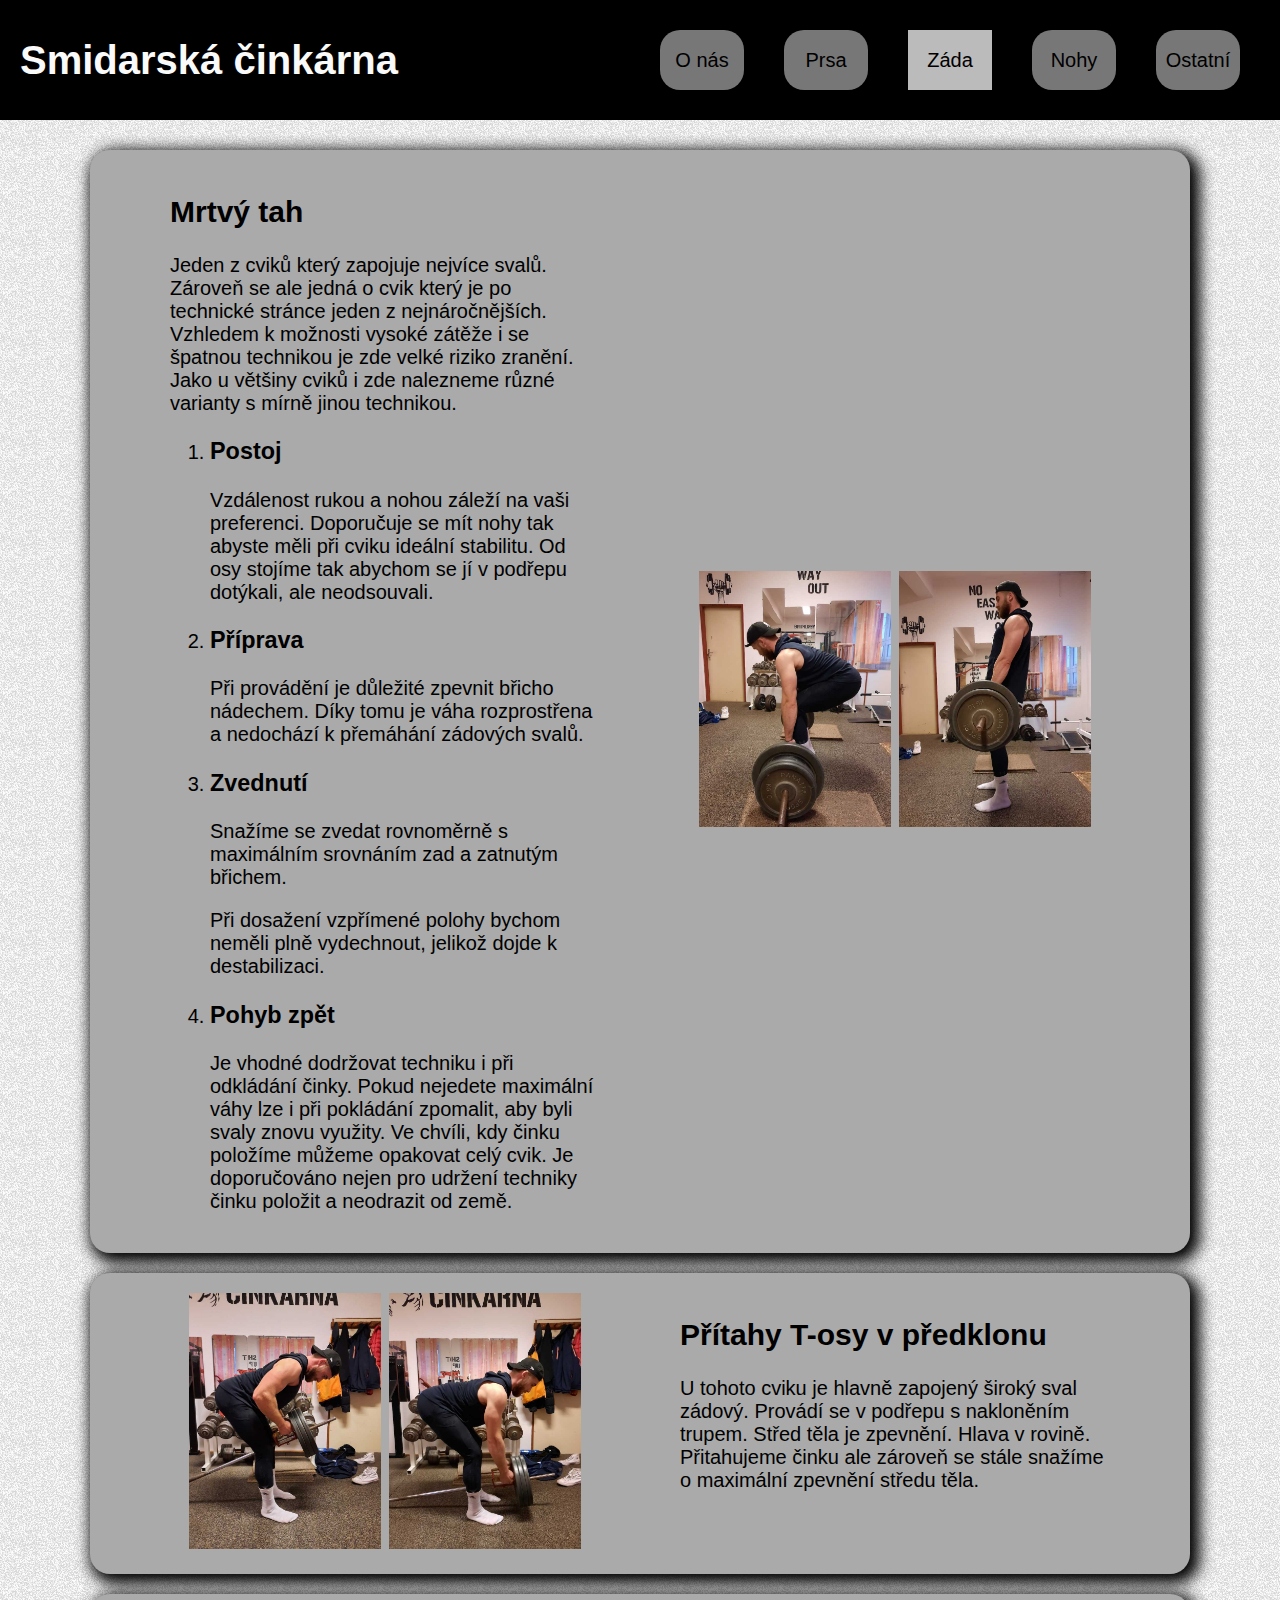
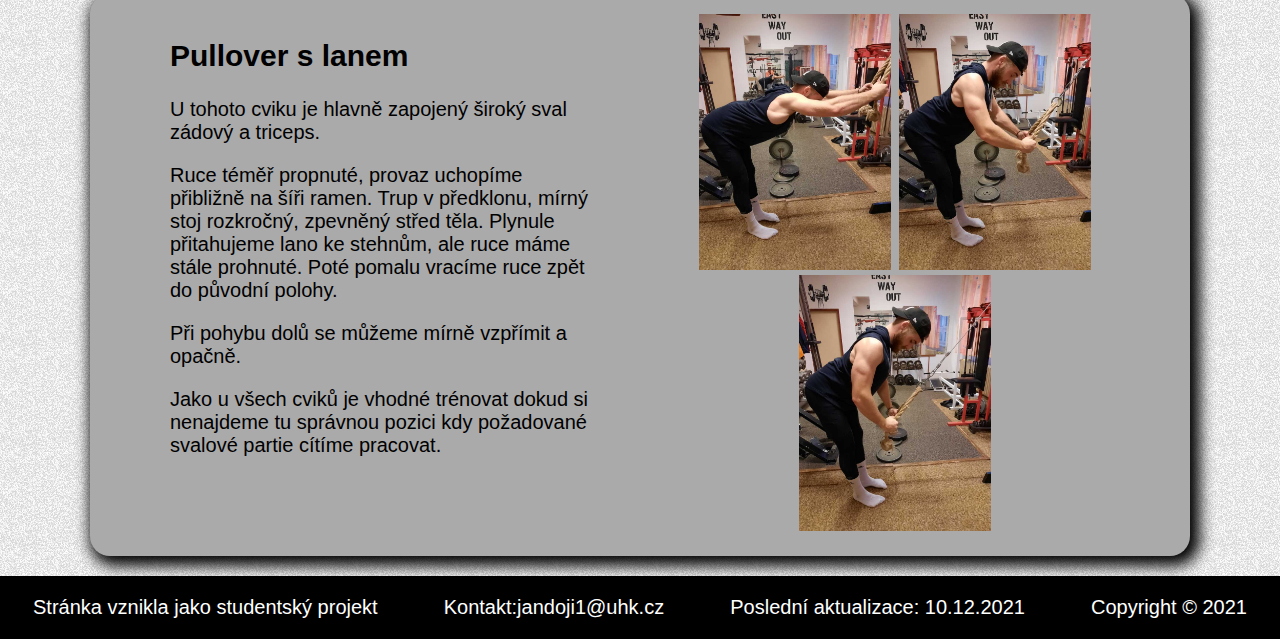
<file: Stranky/zada.html>
<!DOCTYPE html>
<html lang="cs">
    <head>
        <title>Smidarská činkárna</title>
        <link rel="icon" href="../Ikony/icon.svg">
        <link rel="stylesheet" href="../main.css" media="all">
        <link rel="stylesheet" href="../small.css" media="screen and (max-width:1023px)">
        <link rel="stylesheet" href="../large.css" media="screen and (min-width:1024px)">
        <script src="../script.js" async></script>
        <meta name="viewport" content="width=device-width">
        <meta charset="UTF-8">
        <meta name="description" content="Author: Jiří Janďourek, Stránky o posilování">
        <meta name="google-site-verification" content="-plKK5mLP0jYLApf96tfLR5tek9pD7oyq5pwKPx3nx4" />
    </head>
    <body>
        <header>
            <nav id="topBar">
                <h1>Smidarská činkárna</h1>
                <img src="../Ikony/menu_black_24dp.svg" width="80" height="80" id="menuIkonaOtevrit" onclick="myFunction()" alt="menu">
            
                <ul role="menu">
                    <li role="menuitem">
                        <a class="odkaz" href="../index.html">O nás</a>
                    </li>
                    <li role="menuitem">
                        <a class="odkaz" href="prsa.html">Prsa</a>
                    </li>
                    <li role="menuitem">
                        <a class="odkaz actual" href="zada.html">Záda</a>
                    </li>
                    <li role="menuitem">
                        <a class="odkaz" href="nohy.html">Nohy</a>
                    </li>
                    <li role="menuitem">
                        <a class="odkaz" href="ostatni.html">Ostatní</a>
                    </li>
                </ul>
            
            </nav>
            <nav id="menu">
                <nav>
                    <ul role="menu">
                        <li role="menuitem">
                            <a class="odkaz" href="../index.html">O nás</a>
                        </li>
                        <li role="menuitem">
                            <a class="odkaz" href="prsa.html">Prsa</a>
                        </li>
                        <li role="menuitem">
                            <a class="odkaz actual" href="zada.html">Záda</a>
                        </li>
                        <li role="menuitem">
                            <a class="odkaz" href="nohy.html">Nohy</a>
                        </li>
                        <li role="menuitem">
                            <a class="odkaz" href="ostatni.html">Ostatní</a>
                        </li>
                    </ul>
                </nav>
            </nav>
        </header>
        <main>
            <section class="obsah">
                <article>
                    <section>
                        <h2>
                            Mrtvý tah
                        </h2>
                        <p>
                            Jeden z cviků který zapojuje nejvíce svalů. Zároveň se ale jedná o cvik který je po technické stránce jeden z nejnáročnějších. Vzhledem k možnosti vysoké zátěže i se špatnou technikou je zde velké riziko zranění. Jako u většiny cviků i zde nalezneme různé varianty s mírně jinou technikou.
                        </p>
                        <ol>
                            <li>
                                <h3>
                                    Postoj
                                </h3>
                                <p>
                                    Vzdálenost rukou a nohou záleží na vaši preferenci. Doporučuje se mít nohy tak abyste měli při cviku ideální stabilitu. Od osy stojíme tak abychom se jí v podřepu dotýkali, ale neodsouvali.
                                </p>
                            </li>
                            <li>
                                <h3>
                                    Příprava
                                </h3>
                                <p>
                                    Při provádění je důležité zpevnit břicho nádechem. Díky tomu je váha rozprostřena a nedochází k přemáhání zádových svalů.
                                </p>
                            </li>
                            <li>
                                <h3>
                                    Zvednutí
                                </h3>
                                <p>
                                    Snažíme se zvedat rovnoměrně s maximálním srovnáním zad a zatnutým břichem.
                                </p>
                                <p>
                                    Při dosažení vzpřímené polohy bychom neměli plně vydechnout, jelikož dojde k destabilizaci.
                                </p>
                            </li>
                            <li>
                                <h3>Pohyb zpět</h3>
                                <p>Je vhodné dodržovat techniku i při odkládání činky. Pokud nejedete maximální váhy lze i při pokládání zpomalit, aby byli svaly znovu využity. Ve chvíli, kdy činku položíme můžeme opakovat celý cvik. Je doporučováno nejen pro udržení techniky činku položit a neodrazit od země.</p>
                            </li>
                        </ol>
                    </section>
                    <section class="galerie">
                        <div>
                            <img src="../Obrazky/Zada/MrtvyTah/MrtvyTah.jpg" title="Dolní poloha" width="288" height="384">
                        </div>
                        <div>
                            <img src="../Obrazky/Zada/MrtvyTah/MrtvyTah2.jpg" title="Horní poloha" width="288" height="384">
                        </div>
                    </section>
                </article>
            </section>
            <section class="obsah">
                <article class="reversed">
                    <section>
                        <h2>
                            Přítahy T-osy v předklonu
                        </h2>
                        <p>
                            U tohoto cviku je hlavně zapojený široký sval zádový.
                            Provádí se v podřepu s nakloněním trupem. Střed těla je zpevnění. Hlava v rovině. Přitahujeme činku ale zároveň se stále snažíme o maximální zpevnění středu těla.
                        </p>
                    </section>
                    <section class="galerie">
                        <div>
                            <img src="../Obrazky/Zada/TOsa/TOsa.jpg" title="Horní poloha" width="288" height="384">
                        </div>
                        <div>
                            <img src="../Obrazky/Zada/TOsa/TOsa2.jpg" title="Dolní poloha" width="288" height="384">
                        </div>
                    </section>
                </article>
            </section>
            <section class="obsah">
                <article>
                    <section>
                        <h2>
                            Pullover s lanem
                        </h2>
                        <p>U tohoto cviku je hlavně zapojený široký sval zádový a triceps.</p>
                        <p>
                            Ruce téměř propnuté, provaz uchopíme přibližně na šíři ramen.
                            Trup v předklonu, mírný stoj rozkročný, zpevněný střed těla.
                            Plynule přitahujeme lano ke stehnům, ale ruce máme stále prohnuté. 
                            Poté pomalu vracíme ruce zpět do původní polohy.
                        </p>
                        <p>Při pohybu dolů se můžeme mírně vzpřímit a opačně.
                        </p>
                        <p>
                            Jako u všech cviků je vhodné trénovat dokud si nenajdeme tu správnou pozici kdy požadované svalové partie cítíme pracovat.
                        </p>
                    </section>
                    <section class="galerie">
                        <div>
                            <img src="../Obrazky/Zada/PullOver/PullOver.jpg" title="Horní poloha" width="288" height="384">
                        </div>
                        <div>
                            <img src="../Obrazky/Zada/PullOver/PullOver2.jpg" title="Mezipoloha" width="288" height="384">
                        </div>
                        <div>
                            <img src="../Obrazky/Zada/PullOver/PullOver3.jpg" title="Dolní poloha" width="288" height="384">
                        </div>
                    </section>
                </article>
            </section>
        </main>
        <footer>
            <p>Stránka vznikla jako studentský projekt</p>
            <section>
                <p>Kontakt: </p>
                <a href="mailto:jandoji1@uhk.cz"> jandoji1@uhk.cz</a>
            </section>
            <time datetime="2021-12-10">Poslední aktualizace: 10.12.2021</time>
            <p>Copyright &copy; 2021</p>
        </footer>
    </body>
</html>
</file>
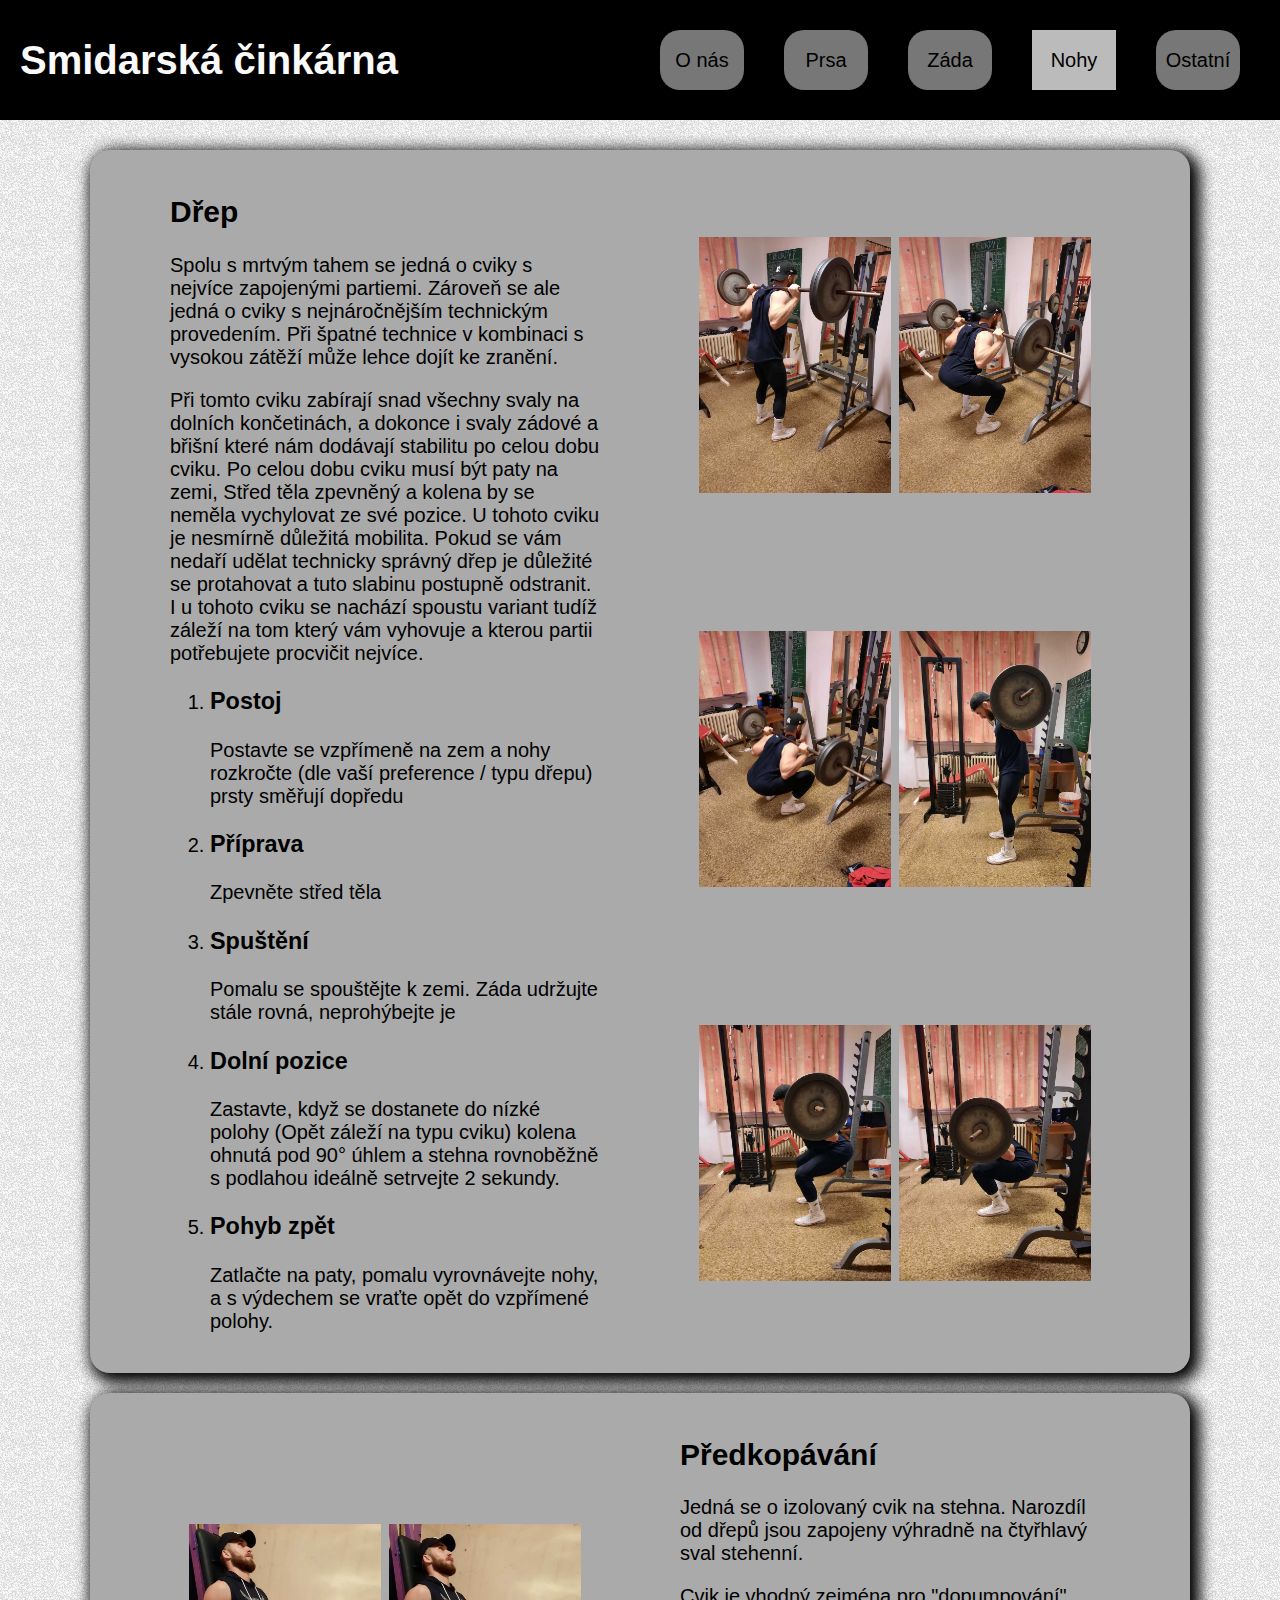
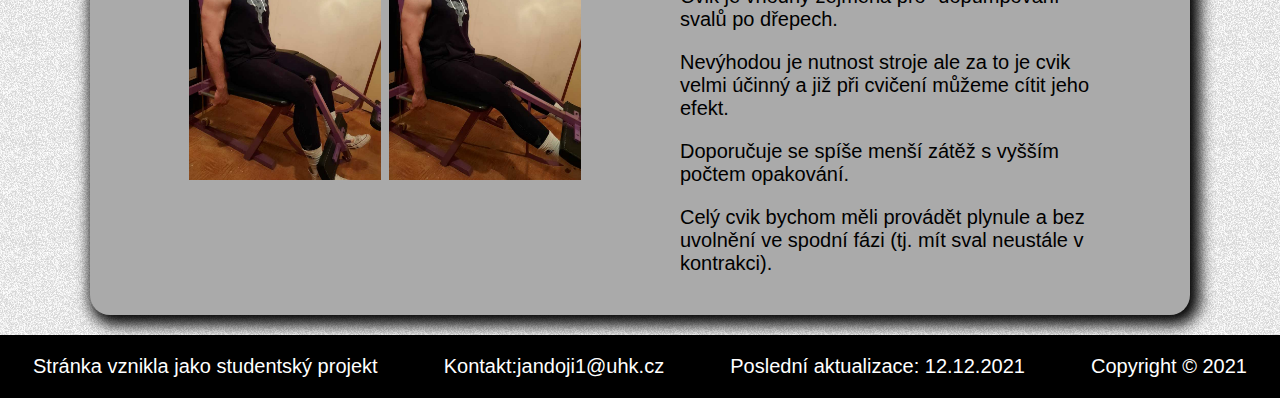
<file: WEB/Stranky/nohy.html>
<!DOCTYPE html>
<html lang="cs">
    <head>
        <title>Smidarská činkárna</title>
        <link rel="icon" href="../Ikony/icon.svg">
        <link rel="stylesheet" href="../main.css" media="all">
        <link rel="stylesheet" href="../small.css" media="screen and (max-width:1023px)">
        <link rel="stylesheet" href="../large.css" media="screen and (min-width:1024px)">
        <script src="../script.js" async></script>
        <meta name="viewport" content="width=device-width">
        <meta charset="UTF-8">
        <meta name="description" content="Author: Jiří Janďourek, Stránky o posilování">
        <meta name="google-site-verification" content="-plKK5mLP0jYLApf96tfLR5tek9pD7oyq5pwKPx3nx4" />
    </head>
    <body>
        <header>
            <nav id="topBar">
                <h1>Smidarská činkárna</h1>
                <img src="../Ikony/menu_black_24dp.svg" width="80" height="80" id="menuIkonaOtevrit" onclick="myFunction()" alt="menu">
            
                <ul role="menu">
                    <li role="menuitem">
                        <a class="odkaz" href="../index.html">O nás</a>
                    </li>
                    <li role="menuitem">   
                        <a class="odkaz" href="prsa.html">Prsa</a>
                    </li>
                    <li role="menuitem">
                        <a class="odkaz" href="zada.html">Záda</a>
                    </li>
                    <li role="menuitem">
                        <a class="odkaz actual" href="nohy.html">Nohy</a>
                    </li>
                    <li role="menuitem">
                        <a class="odkaz" href="ostatni.html">Ostatní</a>
                    </li>
                </ul>
            
            </nav>
            <nav id="menu">
                <nav>
                    <ul role="menu">
                        <li role="menuitem">
                            <a class="odkaz" href="../index.html">O nás</a>
                        <li role="menuitem">
                            <a class="odkaz" href="prsa.html">Prsa</a>
                        </li>
                        <li role="menuitem">
                            <a class="odkaz" href="zada.html">Záda</a>
                        </li>
                        <li role="menuitem">
                            <a class="odkaz actual" href="nohy.html">Nohy</a>
                        </li>
                        <li role="menuitem">
                            <a class="odkaz" href="ostatni.html">Ostatní</a>
                        </li>
                    </ul>
                </nav>
            </nav>
        </header>
        <main>
            <section class="obsah">
                <article>
                    <section>
                        <h2>
                            Dřep
                        </h2>
                        <p>
                            Spolu s mrtvým tahem se jedná o cviky s nejvíce zapojenými partiemi. Zároveň se ale jedná o cviky s nejnáročnějším technickým provedením. Při špatné technice v kombinaci s vysokou zátěží může lehce dojít ke zranění.
                        </p>
                        <p>
                            Při tomto cviku zabírají snad všechny svaly na dolních končetinách, a dokonce i svaly zádové a břišní které nám dodávají stabilitu po celou dobu cviku. Po celou dobu cviku musí být paty na zemi, Střed těla zpevněný a kolena by se neměla vychylovat ze své pozice. U tohoto cviku je nesmírně důležitá mobilita. Pokud se vám nedaří udělat technicky správný dřep je důležité se protahovat a tuto slabinu postupně odstranit. I u tohoto cviku se nachází spoustu variant tudíž záleží na tom který vám vyhovuje a kterou partii potřebujete procvičit nejvíce.
                        </p>
                        <ol>
                            <li>
                                <h3>Postoj</h3>
                                Postavte se vzpřímeně na zem a nohy rozkročte (dle vaší preference / typu dřepu) prsty směřují dopředu
                            </li>
                            <li>
                                <h3>Příprava</h3>
                                Zpevněte střed těla
                            </li>
                            <li>
                                <h3>Spuštění</h3>
                                Pomalu se spouštějte k zemi.
                                Záda udržujte stále rovná, neprohýbejte je
                            </li>
                            <li>
                                <h3>Dolní pozice</h3>
                                Zastavte, když se dostanete do nízké polohy (Opět záleží na typu cviku) kolena ohnutá pod 90° úhlem a stehna rovnoběžně s podlahou ideálně setrvejte 2 sekundy.
                            </li>
                             <li>
                                 <h3>Pohyb zpět</h3>
                                Zatlačte na paty, pomalu vyrovnávejte nohy, a s výdechem se vraťte opět do vzpřímené polohy.
                             </li>
                        </ol>
                    </section>
                    <section class="galerie">
                        <div>
                            <img src="../Obrazky/Nohy/Drep/Drep.jpg" title="Horní poloha" width="288" height="384">
                        </div>
                        <div>
                            <img src="../Obrazky/Nohy/Drep/Drep2.jpg" title="Mezipoloha" width="288" height="384">
                        </div>
                        <div>
                            <img src="../Obrazky/Nohy/Drep/Drep3.jpg" title="Dolní poloha" width="288" height="384">
                        </div>
                        <div>
                            <img src="../Obrazky/Nohy/Drep/DrepD1.jpg" title="Horní poloha" width="288" height="384">
                        </div>
                        <div>
                            <img src="../Obrazky/Nohy/Drep/DrepD2.jpg" title="Mezipoloha" width="288" height="384">
                        </div>
                        <div>
                            <img src="../Obrazky/Nohy/Drep/DrepD3.jpg" title="Dolní poloha" width="288" height="384">
                        </div>
                    </section>
                </article>
            </section>
            <section class="obsah">
                <article class="reversed">
                    <section>
                        <h2>Předkopávání</h2>
                        <p>Jedná se o izolovaný cvik na stehna. Narozdíl od dřepů jsou zapojeny výhradně na čtyřhlavý sval stehenní.</p>
                        <p>Cvik je vhodný zejména pro "dopumpování" svalů po dřepech.</p>
                        <p>Nevýhodou je nutnost stroje ale za to je cvik velmi účinný a již při cvičení můžeme cítit jeho efekt.</p>
                        <p>Doporučuje se spíše menší zátěž s vyšším počtem opakování.</p>
                        <p>Celý cvik bychom měli provádět plynule a bez uvolnění ve spodní fázi (tj. mít sval neustále v kontrakci).</p>
                    </section>
                    <section class="galerie">
                        <div>
                            <img src="../Obrazky/Nohy/Predkopavani/Predkopavani1.jpg" title="Dolní poloha" width="288" height="384">
                        </div>
                        <div>
                            <img src="../Obrazky/Nohy/Predkopavani/Predkopavani2.jpg" title="Horní poloha" width="288" height="384">
                        </div>
                    </section>
                </article>
            </section>
        </main>
        <footer>
            <p>Stránka vznikla jako studentský projekt</p>
            <section>
                <p>Kontakt: </p>
                <a href="mailto:jandoji1@uhk.cz"> jandoji1@uhk.cz</a>
            </section>
            <time datetime="2021-12-12">Poslední aktualizace: 12.12.2021</time>
            <p>Copyright &copy; 2021</p>
        </footer>
    </body>
</html>
</file>
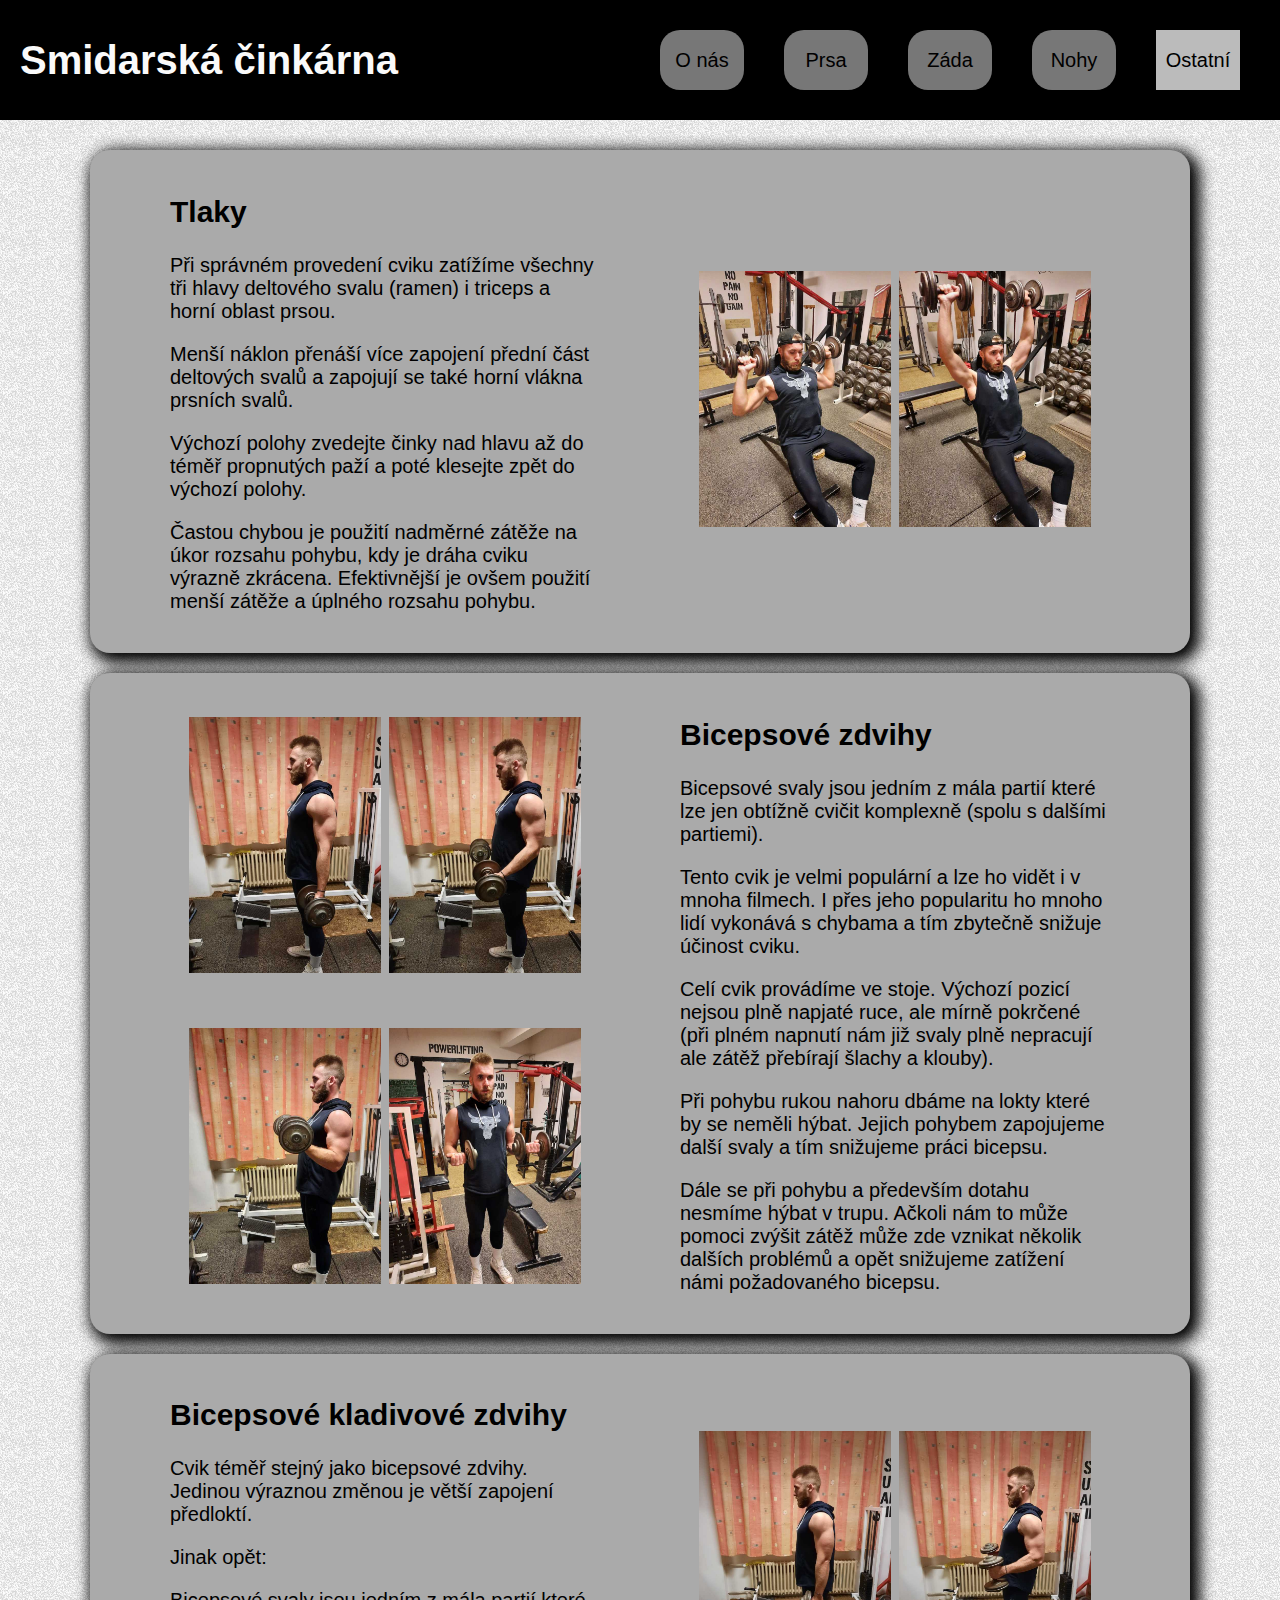
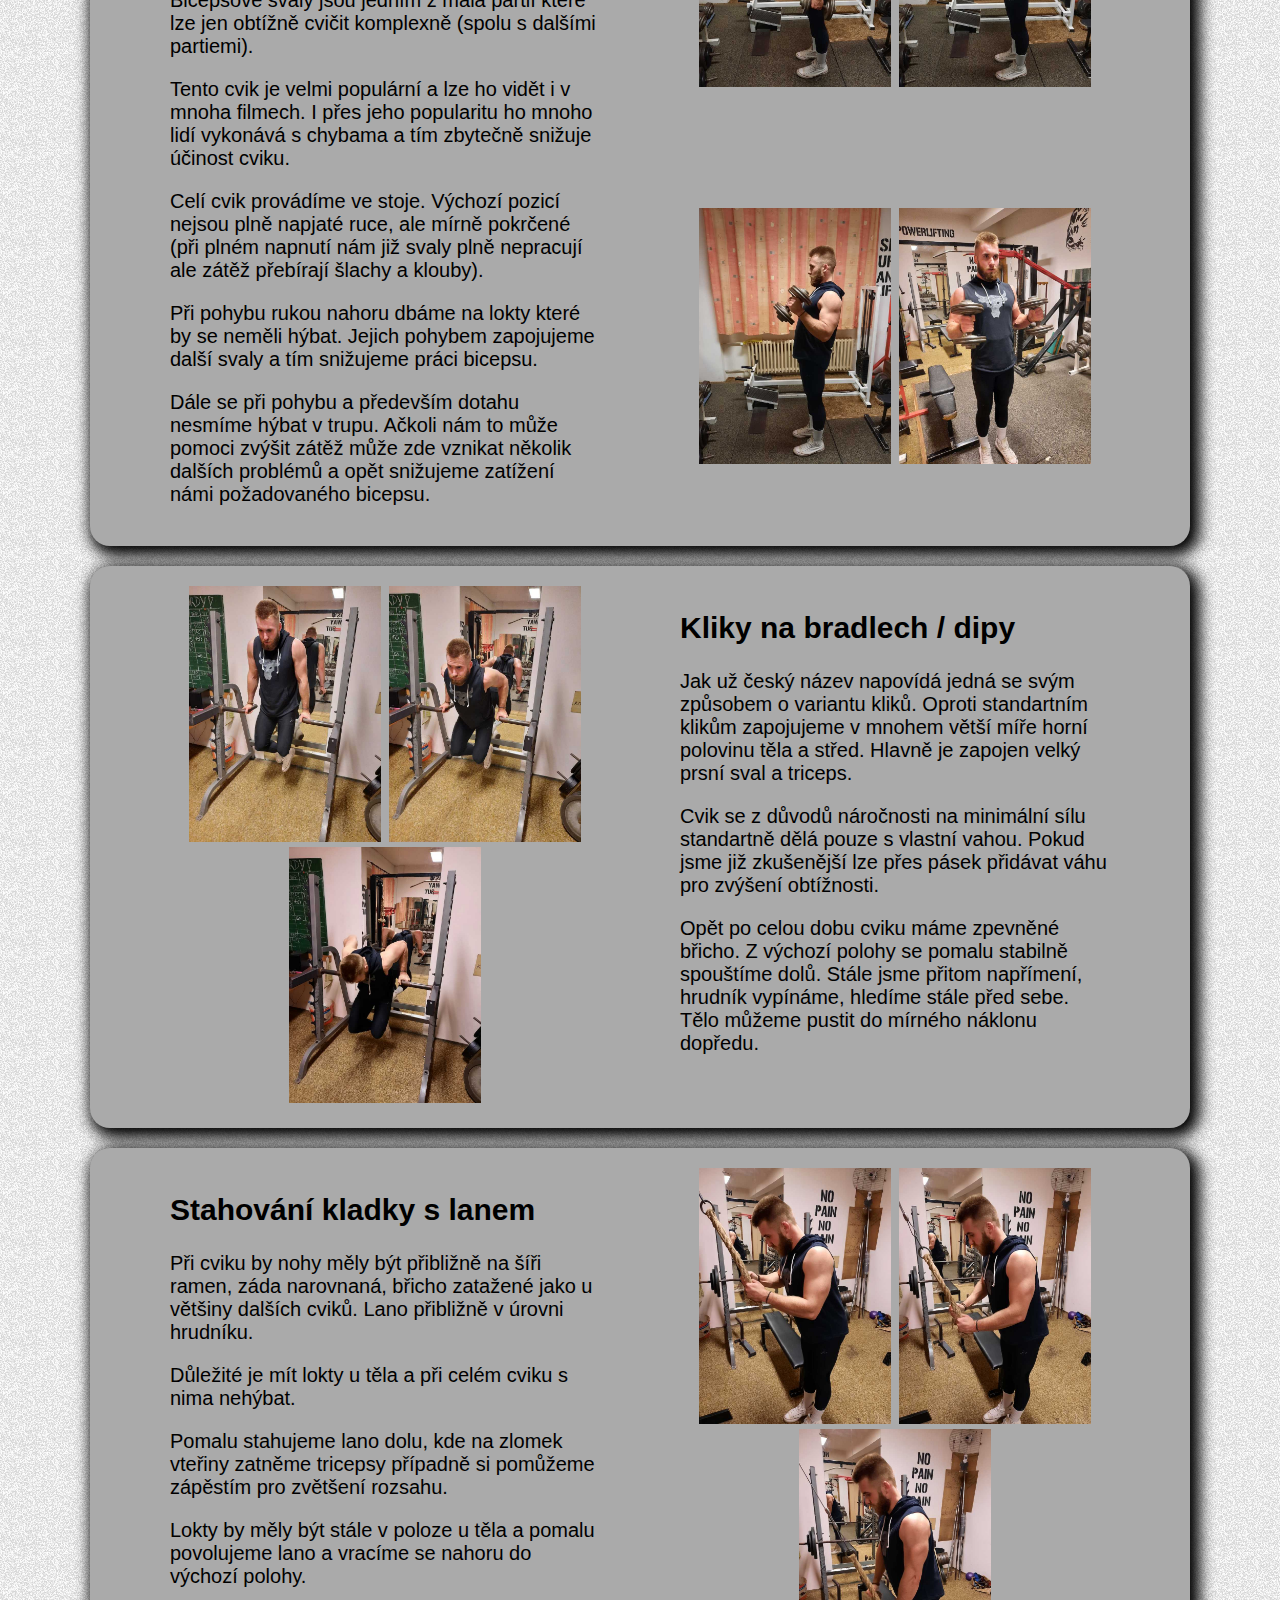
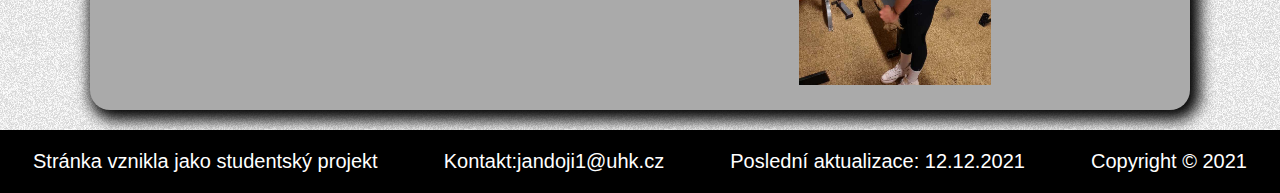
<file: WEB/Stranky/ostatni.html>
<!DOCTYPE html>
<html lang="cs">
    <head>
        <title>Smidarská činkárna</title>
        <link rel="icon" href="../Ikony/icon.svg">
        <link rel="stylesheet" href="../main.css" media="all">
        <link rel="stylesheet" href="../small.css" media="screen and (max-width:1023px)">
        <link rel="stylesheet" href="../large.css" media="screen and (min-width:1024px)">
        <script src="../script.js" async></script>
        <meta name="viewport" content="width=device-width">
        <meta charset="UTF-8">
        <meta name="description" content="Author: Jiří Janďourek, Stránky o posilování">
        <meta name="google-site-verification" content="-plKK5mLP0jYLApf96tfLR5tek9pD7oyq5pwKPx3nx4" />
    </head>
    <body>
        <header>
            <nav id="topBar">
                <h1>Smidarská činkárna</h1>
                <img src="../Ikony/menu_black_24dp.svg" width="80" height="80" id="menuIkonaOtevrit" onclick="myFunction()" alt="menu">
            
                <ul role="menu">
                    <li role="menuitem">
                        <a class="odkaz" href="../index.html">O nás</a>
                    <li role="menuitem">
                        <a class="odkaz" href="prsa.html">Prsa</a>
                    </li>
                    <li role="menuitem">
                        <a class="odkaz" href="zada.html">Záda</a>
                    </li>
                    <li role="menuitem">
                        <a class="odkaz" href="nohy.html">Nohy</a>
                    </li>
                    <li role="menuitem">
                        <a class="odkaz actual" href="ostatni.html">Ostatní</a>
                    </li>
                </ul>
            
            </nav>
            <nav id="menu">
                <nav>
                    <ul role="menu">
                        <li role="menuitem">
                            <a class="odkaz" href="../index.html">O nás</a>
                        <li role="menuitem">
                            <a class="odkaz" href="prsa.html">Prsa</a>
                        </li>
                        <li role="menuitem">
                            <a class="odkaz" href="zada.html">Záda</a>
                        </li>
                        <li role="menuitem">
                            <a class="odkaz" href="nohy.html">Nohy</a>
                        </li>
                        <li role="menuitem">
                            <a class="odkaz actual" href="ostatni.html">Ostatní</a>
                        </li>
                    </ul>
                </nav>
            </nav>
        </header>
        <main>
            <section class="obsah">
                <article>
                    <section>
                        <h2>Tlaky</h2>
                        <p>Při správném provedení cviku zatížíme všechny tři hlavy deltového svalu (ramen) i triceps a horní oblast prsou.</p>
                        <p>Menší náklon přenáší více zapojení přední část deltových svalů a zapojují se také horní vlákna prsních svalů.</p>
                        <p> Výchozí polohy zvedejte činky nad hlavu až do téměř propnutých paží a poté klesejte zpět do výchozí polohy.</p>
                        <p>Častou chybou je použití nadměrné zátěže na úkor rozsahu pohybu, kdy je dráha cviku výrazně zkrácena. Efektivnější je ovšem použití menší zátěže a úplného rozsahu pohybu.</p>
                    </section>
                    <section class="galerie">
                        <div>
                            <img src="../Obrazky/Ostatni/Ramena/Tlaky/Tlaky.jpg" title="Dolní poloha" width="288" height="384">
                        </div>
                        <div>
                            <img src="../Obrazky/Ostatni/Ramena/Tlaky/Tlaky2.jpg" title="Horní Poloha" width="288" height="384">
                        </div>
                    </section>
                </article>
            </section>
            <section class="obsah">
                <article class="reversed">
                    <section>
                        <section>
                            <h2>Bicepsové zdvihy</h2>
                            <p>Bicepsové svaly jsou jedním z mála partií které lze jen obtížně cvičit komplexně (spolu s dalšími partiemi).</p>
                            <p>Tento cvik je velmi populární a lze ho vidět i v mnoha filmech. I přes jeho popularitu ho mnoho lidí vykonává s chybama a tím zbytečně snižuje účinost cviku.</p>
                            <p>Celí cvik provádíme ve stoje. Výchozí pozicí nejsou plně napjaté ruce, ale mírně pokrčené (při plném napnutí nám již svaly plně nepracují ale zátěž přebírají šlachy a klouby).</p>
                            <p>Při pohybu rukou nahoru dbáme na lokty které by se neměli hýbat. Jejich pohybem zapojujeme další svaly a tím snižujeme práci bicepsu.</p>
                            <p>Dále se při pohybu a především dotahu nesmíme hýbat v trupu. Ačkoli nám to může pomoci zvýšit zátěž může zde vznikat několik dalších problémů a opět snižujeme zatížení námi požadovaného bicepsu.</p>
                        </section>
                    </section>
                    <section class="galerie">
                        <div>
                            <img src="../Obrazky/Ostatni/Biceps/Klasicke1.jpg" title="Dolní poloha" width="288" height="384">
                        </div>
                        <div>
                            <img src="../Obrazky/Ostatni/Biceps/Klasicke2.jpg" title="Mezipoloha" width="288" height="384">
                        </div>
                        <div>
                            <img src="../Obrazky/Ostatni/Biceps/Klasicke3.jpg" title="Horní Poloha" width="288" height="384">
                        </div>
                        <div>
                            <img src="../Obrazky/Ostatni/Biceps/Klasicke4.jpg" title="Pohled ze předu" width="288" height="384">
                        </div>
                    </section>
                </article>
            </section>
            <section class="obsah">
                <article>
                    <section>
                        <h2>Bicepsové kladivové zdvihy</h2>
                        <p>Cvik téměř stejný jako bicepsové zdvihy. Jedinou výraznou změnou je větší zapojení předloktí.</p>
                        <p>Jinak opět:</p>
                        <p>Bicepsové svaly jsou jedním z mála partií které lze jen obtížně cvičit komplexně (spolu s dalšími partiemi).</p>
                        <p>Tento cvik je velmi populární a lze ho vidět i v mnoha filmech. I přes jeho popularitu ho mnoho lidí vykonává s chybama a tím zbytečně snižuje účinost cviku.</p>
                        <p>Celí cvik provádíme ve stoje. Výchozí pozicí nejsou plně napjaté ruce, ale mírně pokrčené (při plném napnutí nám již svaly plně nepracují ale zátěž přebírají šlachy a klouby).</p>
                        <p>Při pohybu rukou nahoru dbáme na lokty které by se neměli hýbat. Jejich pohybem zapojujeme další svaly a tím snižujeme práci bicepsu.</p>
                        <p>Dále se při pohybu a především dotahu nesmíme hýbat v trupu. Ačkoli nám to může pomoci zvýšit zátěž může zde vznikat několik dalších problémů a opět snižujeme zatížení námi požadovaného bicepsu.</p>
                    </section>
                    <section class="galerie">
                        <div>
                            <img src="../Obrazky/Ostatni/Biceps/Kladivove1.jpg" title="Dolní poloha" width="288" height="384">
                        </div>
                        <div>
                            <img src="../Obrazky/Ostatni/Biceps/Kladivove2.jpg" title="Mezipoloha" width="288" height="384">
                        </div>
                        <div>
                            <img src="../Obrazky/Ostatni/Biceps/Kladivove3.jpg" title="Horní Poloha" width="288" height="384">
                        </div>
                        <div>
                            <img src="../Obrazky/Ostatni/Biceps/Kladivove4.jpg" title="Pohled ze předu" width="288" height="384">
                        </div>
                    </section>
                </article>
            </section>
            <section class="obsah">
                <article class="reversed">
                    <section>
                        <h2>Kliky na bradlech / dipy</h2>
                        <p>Jak už český název napovídá jedná se svým způsobem o variantu kliků. Oproti standartním klikům zapojujeme v mnohem větší míře horní polovinu těla a střed. Hlavně je zapojen velký prsní sval a triceps.</p>
                        <p>Cvik se z důvodů náročnosti na minimální sílu standartně dělá pouze s vlastní vahou. Pokud jsme již zkušenější lze přes pásek přidávat váhu pro zvýšení obtížnosti.</p>
                        <p>Opět po celou dobu cviku máme zpevněné břicho. Z výchozí polohy se pomalu stabilně spouštíme dolů. Stále jsme přitom napřímení, hrudník vypínáme, hledíme stále před sebe. Tělo můžeme pustit do mírného náklonu dopředu.</p>
                    </section>
                    <section class="galerie">
                        <div>
                            <img src="../Obrazky/Ostatni/Triceps/Dipy1.jpg" title="Horní Poloha" width="288" height="384">
                        </div>
                        <div>
                            <img src="../Obrazky/Ostatni/Triceps/Dipy2.jpg" title="Mezipoloha" width="288" height="384">
                        </div>
                        <div>
                            <img src="../Obrazky/Ostatni/Triceps/Dipy3.jpg" title="Dolní poloha" width="288" height="384">
                        </div>
                    </section>
                </article>
            </section>
            <section class="obsah">
                <article>
                    <section>
                        <h2>Stahování kladky s lanem</h2>
                        <p>Při cviku by nohy měly být přibližně na šíři ramen, záda narovnaná, břicho zatažené jako u většiny dalších cviků. Lano přibližně v úrovni hrudníku. </p>
                        <p>Důležité je mít lokty u těla a při celém cviku s nima nehýbat.</p>
                        <p>Pomalu stahujeme lano dolu, kde na zlomek vteřiny zatněme tricepsy případně si pomůžeme zápěstím pro zvětšení rozsahu.</p>
                        <p>Lokty by měly být stále v poloze u těla a pomalu povolujeme lano a vracíme se nahoru do výchozí polohy.</p>
                    </section>
                    <section class="galerie">
                        <div>
                            <img src="../Obrazky/Ostatni/Triceps/Kladka1.jpg" title="Horní Poloha" width="288" height="384">
                        </div>
                        <div>
                            <img src="../Obrazky/Ostatni/Triceps/Kladka2.jpg" title="Mezipoloha" width="288" height="384">
                        </div>
                        <div>
                            <img src="../Obrazky/Ostatni/Triceps/Kladka3.jpg" title="Dolní poloha" width="288" height="384">
                        </div>
                    </section>
                </article>
            </section>
        </main>
        <footer>
            <p>Stránka vznikla jako studentský projekt</p>
            <section>
                <p>Kontakt: </p>
                <a href="mailto:jandoji1@uhk.cz"> jandoji1@uhk.cz</a>
            </section>
            <time datetime="2021-12-12">Poslední aktualizace: 12.12.2021</time>
            <p>Copyright &copy; 2021</p>
        </footer>
    </body>
</html>
</file>
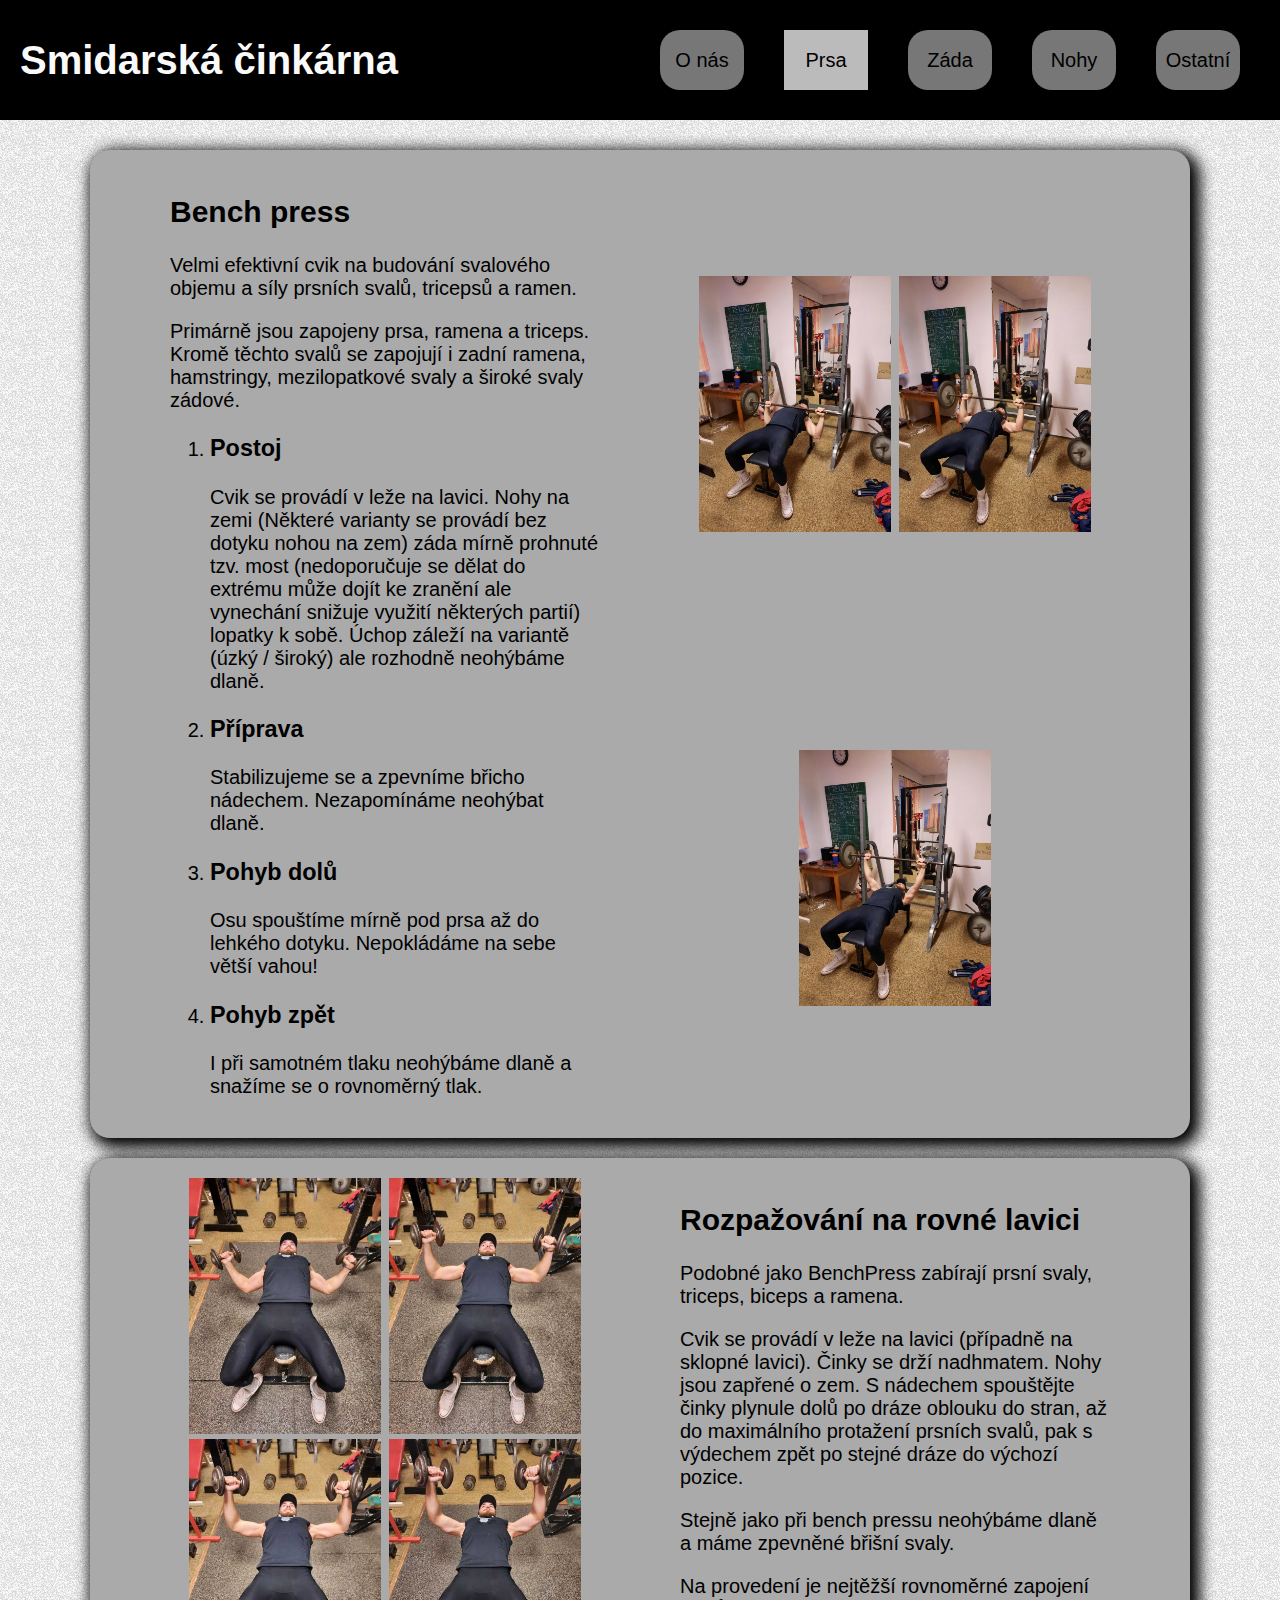
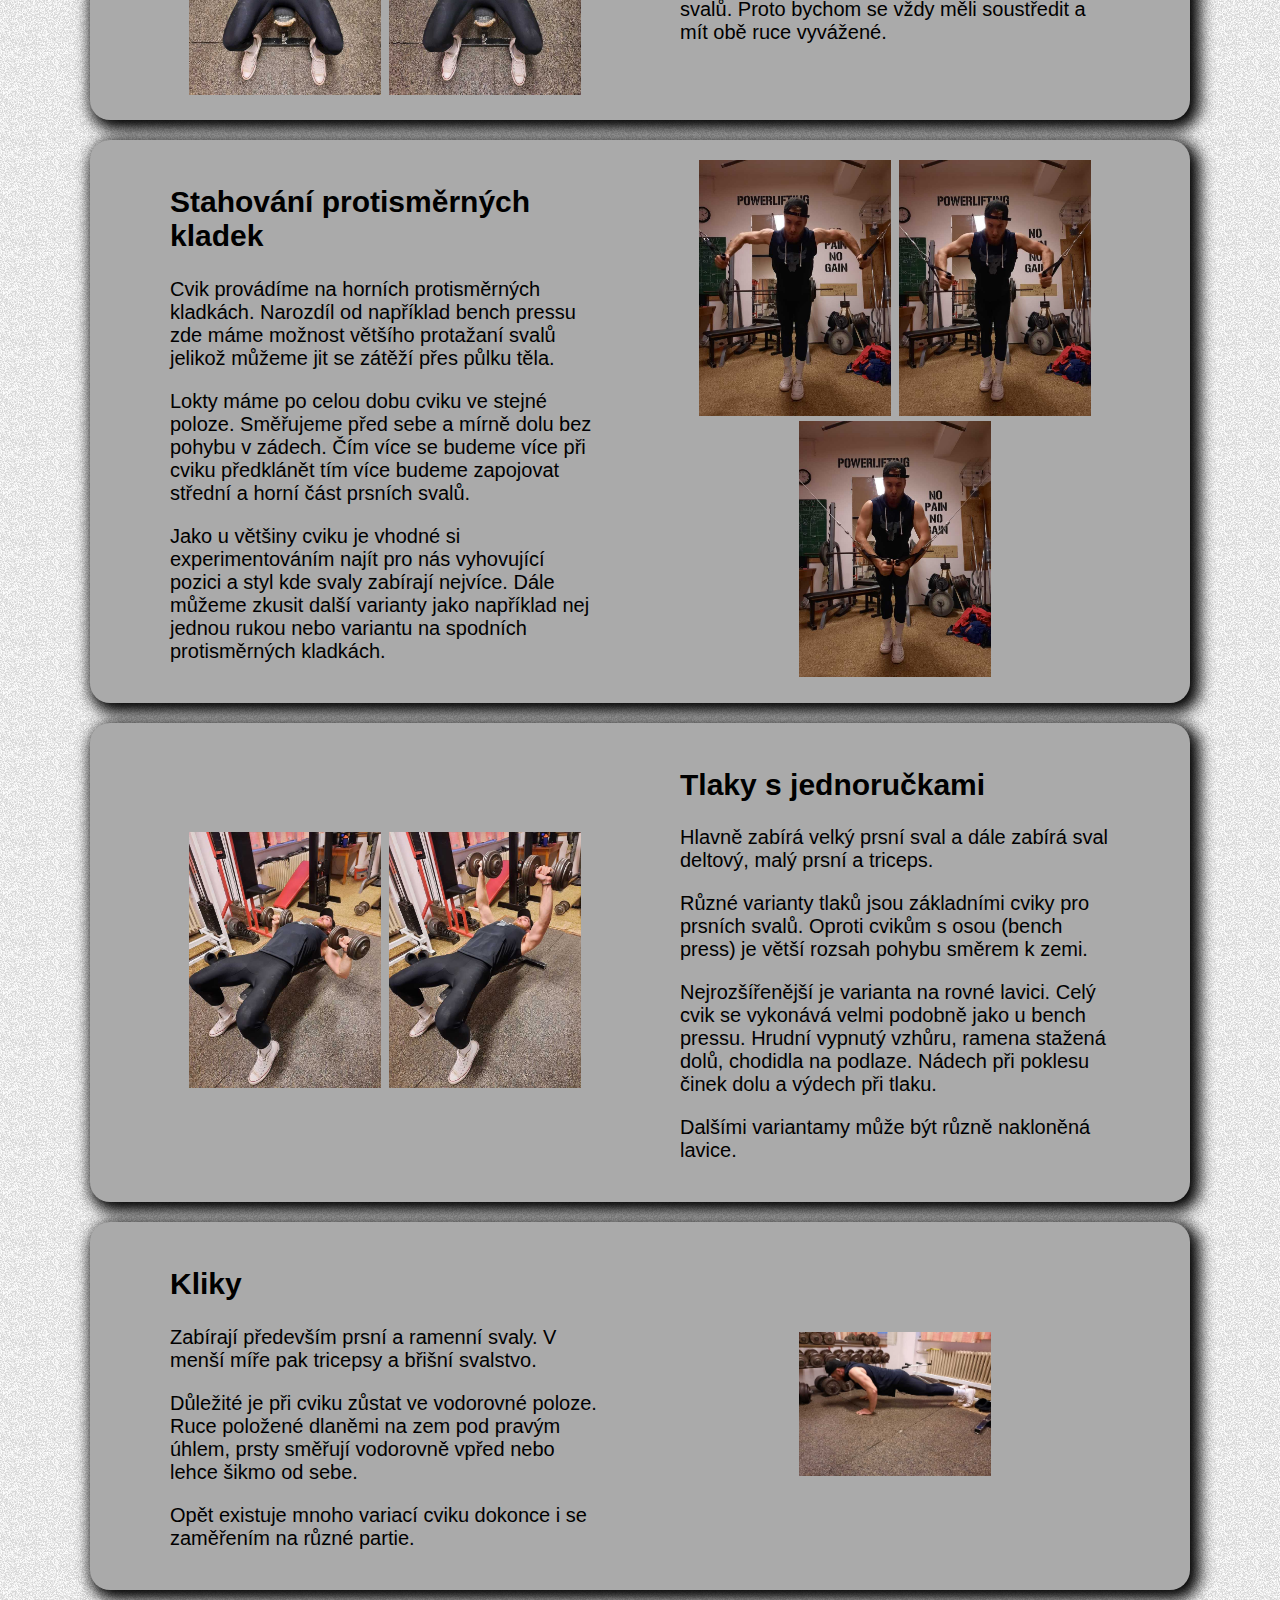
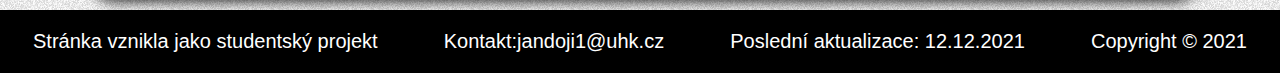
<file: WEB/Stranky/prsa.html>
<!DOCTYPE html>
<html lang="cs">
    <head>
        <title>Smidarská činkárna</title>
        <link rel="icon" href="../Ikony/icon.svg">
        <link rel="stylesheet" href="../main.css" media="all">
        <link rel="stylesheet" href="../small.css" media="screen and (max-width:1023px)">
        <link rel="stylesheet" href="../large.css" media="screen and (min-width:1024px)">
        <script src="../script.js" async></script>
        <meta name="viewport" content="width=device-width">
        <meta charset="UTF-8">
        <meta name="description" content="Author: Jiří Janďourek, Stránky o posilování">
        <meta name="google-site-verification" content="-plKK5mLP0jYLApf96tfLR5tek9pD7oyq5pwKPx3nx4" />
    </head>
    <body>
        <header>
            <nav id="topBar">
                <h1>Smidarská činkárna</h1>
                <img src="../Ikony/menu_black_24dp.svg" width="80" height="80" id="menuIkonaOtevrit" onclick="myFunction()" alt="menu">
            
                <ul role="menu">
                    <li role="menuitem">
                        <a class="odkaz" href="../index.html">O nás</a>
                    <li role="menuitem">
                        <a class="odkaz actual" href="prsa.html">Prsa</a>
                    </li>
                    <li role="menuitem">
                        <a class="odkaz" href="zada.html">Záda</a>
                    </li>
                    <li role="menuitem">
                        <a class="odkaz" href="nohy.html">Nohy</a>
                    </li>
                    <li role="menuitem">
                        <a class="odkaz" href="ostatni.html">Ostatní</a>
                    </li>
                </ul>
            
            </nav>
            <nav id="menu">
                <nav>
                    <ul role="menu">
                        <li role="menuitem">
                            <a class="odkaz" href="../index.html">O nás</a>
                        <li role="menuitem">
                            <a class="odkaz actual" href="prsa.html">Prsa</a>
                        </li>
                        <li role="menuitem">
                            <a class="odkaz" href="zada.html">Záda</a>
                        </li>
                        <li role="menuitem">
                            <a class="odkaz" href="nohy.html">Nohy</a>
                        </li>
                        <li role="menuitem">
                            <a class="odkaz" href="ostatni.html">Ostatní</a>
                        </li>
                    </ul>
                </nav>
            </nav>
        </header>
        <main>
            <section class="obsah">
                <article>
                    <section>
                        <h2>Bench press</h2>
                        <p>Velmi efektivní cvik na budování svalového objemu a síly prsních svalů, tricepsů a ramen.</p>
                        <p>Primárně jsou zapojeny prsa, ramena a triceps. Kromě těchto svalů se zapojují i zadní ramena, hamstringy, mezilopatkové svaly a široké svaly zádové.</p> 
                        <ol>
                            <li>
                                <h3>Postoj</h3>
                                <p>Cvik se provádí v leže na lavici. Nohy na zemi (Některé varianty se provádí bez dotyku nohou na zem) záda mírně prohnuté tzv. most (nedoporučuje se dělat do extrému může dojít ke zranění ale vynechání snižuje využití některých partií) lopatky k sobě. Úchop záleží na variantě (úzký / široký) ale rozhodně neohýbáme dlaně.</p>
                            </li>
                            <li>
                                <h3>Příprava</h3>
                                <p>Stabilizujeme se a zpevníme břicho nádechem. Nezapomínáme neohýbat dlaně.</p>
                            </li>
                            <li>
                                <h3>Pohyb dolů</h3>
                                <p>Osu spouštíme mírně pod prsa až do lehkého dotyku. Nepokládáme na sebe větší vahou!</p>
                            </li>
                            <li>
                                <h3>Pohyb zpět</h3>
                                <p>I při samotném tlaku neohýbáme dlaně a snažíme se o rovnoměrný tlak.</p>
                            </li>
                        </ol>
                    </section>
                    <section class="galerie">
                        <div>
                            <img src="../Obrazky/Prsa/BenchPress/BenchPress_1.jpg" title="Dolní poloha" width="288" height="384">
                        </div>
                        <div>
                            <img src="../Obrazky/Prsa/BenchPress/BenchPress_2.jpg" title="Mezipoloha" width="288" height="384">
                        </div>
                        <div>
                            <img src="../Obrazky/Prsa/BenchPress/BenchPress_3.jpg" title="Horní poloha" width="288" height="384">
                        </div>
                    </section>
                </article>
            </section>
            <section class="obsah">
                <article class="reversed">
                    <section>
                        <h2>Rozpažování na rovné lavici</h2>
                        <p>Podobné jako BenchPress zabírají prsní svaly, triceps, biceps a ramena.</p>
                        <p>Cvik se provádí v leže na lavici (případně na sklopné lavici). Činky se drží nadhmatem. Nohy jsou zapřené o zem. S nádechem spouštějte činky plynule dolů po dráze oblouku do stran, až do maximálního protažení prsních svalů, pak s výdechem zpět po stejné dráze do výchozí pozice.</p>
                        <p>Stejně jako při bench pressu neohýbáme dlaně a máme zpevněné břišní svaly.</p>
                        <p>Na provedení je nejtěžší rovnoměrné zapojení svalů. Proto bychom se vždy měli soustředit a mít obě ruce vyvážené.</p>
                    </section>
                    <section class="galerie">
                        <div>
                            <img src="../Obrazky/Prsa/Rozpazovani/Rozpazovani_1.jpg" title="Maximální protažení" width="288" height="384">
                        </div>
                        <div>
                            <img src="../Obrazky/Prsa/Rozpazovani/Rozpazovani_4.jpg" title="Dolní poloha"  width="288" height="384">
                        </div>
                        <div>
                            <img src="../Obrazky/Prsa/Rozpazovani/Rozpazovani_3.jpg" title="Mezipoloha" width="288" height="384">
                        </div>
                        <div>
                            <img src="../Obrazky/Prsa/Rozpazovani/Rozpazovani_2.jpg" title="Horní poloha" width="288" height="384">
                        </div>
                    </section>
                </article>
            </section>
            <section class="obsah">
                <article>
                    <section>
                        <h2>Stahování protisměrných kladek</h2>
                        <p>Cvik provádíme na horních protisměrných kladkách. Narozdíl od například bench pressu zde máme možnost většího protažaní svalů jelikož můžeme jit se zátěží přes půlku těla.</p>
                        <p>Lokty máme po celou dobu cviku ve stejné poloze. Směřujeme před sebe a mírně dolu bez pohybu v zádech. Čím více se budeme více při cviku předklánět tím více budeme zapojovat střední a horní část prsních svalů.</p>
                        <p>Jako u většiny cviku je vhodné si experimentováním najít pro nás vyhovující pozici a styl kde svaly zabírají nejvíce. Dále můžeme zkusit další varianty jako například nej jednou rukou nebo variantu na spodních protisměrných kladkách.</p>
                    </section>
                    <section class="galerie">
                        <div>
                            <img src="../Obrazky/Prsa/StahovaniKladky/StahovaniKladky_1.jpg" title="Horní Poloha" width="288" height="384">
                        </div>
                        <div>
                            <img src="../Obrazky/Prsa/StahovaniKladky/StahovaniKladky_2.jpg" title="Mezipoloha" width="288" height="384">
                        </div>
                        <div>
                            <img src="../Obrazky/Prsa/StahovaniKladky/StahovaniKladky_3.jpg" title="Dolní poloha" width="288" height="384">
                        </div>
                    </section>
                </article>
            </section>
            <section class="obsah">
                <article class="reversed">
                    <section>
                        <h2>Tlaky s jednoručkami</h2>
                        <p>Hlavně zabírá velký prsní sval a dále zabírá sval deltový, malý prsní a triceps.</p>
                        <p>Různé varianty tlaků jsou základními cviky pro prsních svalů. Oproti cvikům s osou (bench press) je větší rozsah pohybu směrem k zemi.</p>
                        <p>Nejrozšířenější je varianta na rovné lavici. Celý cvik se vykonává velmi podobně jako u bench pressu. Hrudní vypnutý vzhůru, ramena stažená dolů, chodidla na podlaze. Nádech při poklesu činek dolu a výdech při tlaku.</p>
                        <p>Dalšími variantamy může být různě nakloněná lavice.</p>
                    </section>
                    <section class="galerie">
                        <div>
                            <img src="../Obrazky/Prsa/Tlaky/tlaky.jpg" title="Dolní poloha" width="288" height="384">
                        </div>
                        <div>
                            <img src="../Obrazky/Prsa/Tlaky/tlaky2.jpg" title="Horní poloha" width="288" height="384">
                        </div>
                    </section>
                </article>
            </section>
            <section class="obsah">
                <article>
                    <section>
                        <h2>Kliky</h2>
                        <p>
                            Zabírají především prsní a ramenní svaly. V menší míře pak tricepsy a břišní svalstvo.
                        </p>
                        <p>
                            Důležité je při cviku zůstat ve vodorovné poloze. Ruce položené dlaněmi na zem pod pravým úhlem, prsty směřují vodorovně vpřed nebo lehce šikmo od sebe. 
                        </p>
                        <p>Opět existuje mnoho variací cviku dokonce i se zaměřením na různé partie.</p>
                    </section>
                    <section class="galerie">
                        <div>
                            <img src="../Obrazky/Prsa/Kliky/Kliky.jpg" title="Klasický klik" width="288" height="216">
                        </div>
                    </section>
                </article>
            </section>
        </main>
        <footer>
            <p>Stránka vznikla jako studentský projekt</p>
            <section>
                <p>Kontakt: </p>
                <a href="mailto:jandoji1@uhk.cz"> jandoji1@uhk.cz</a>
            </section>
            <time datetime="2021-12-12">Poslední aktualizace: 12.12.2021</time>
            <p>Copyright &copy; 2021</p>
        </footer>
    </body>
</html>
</file>
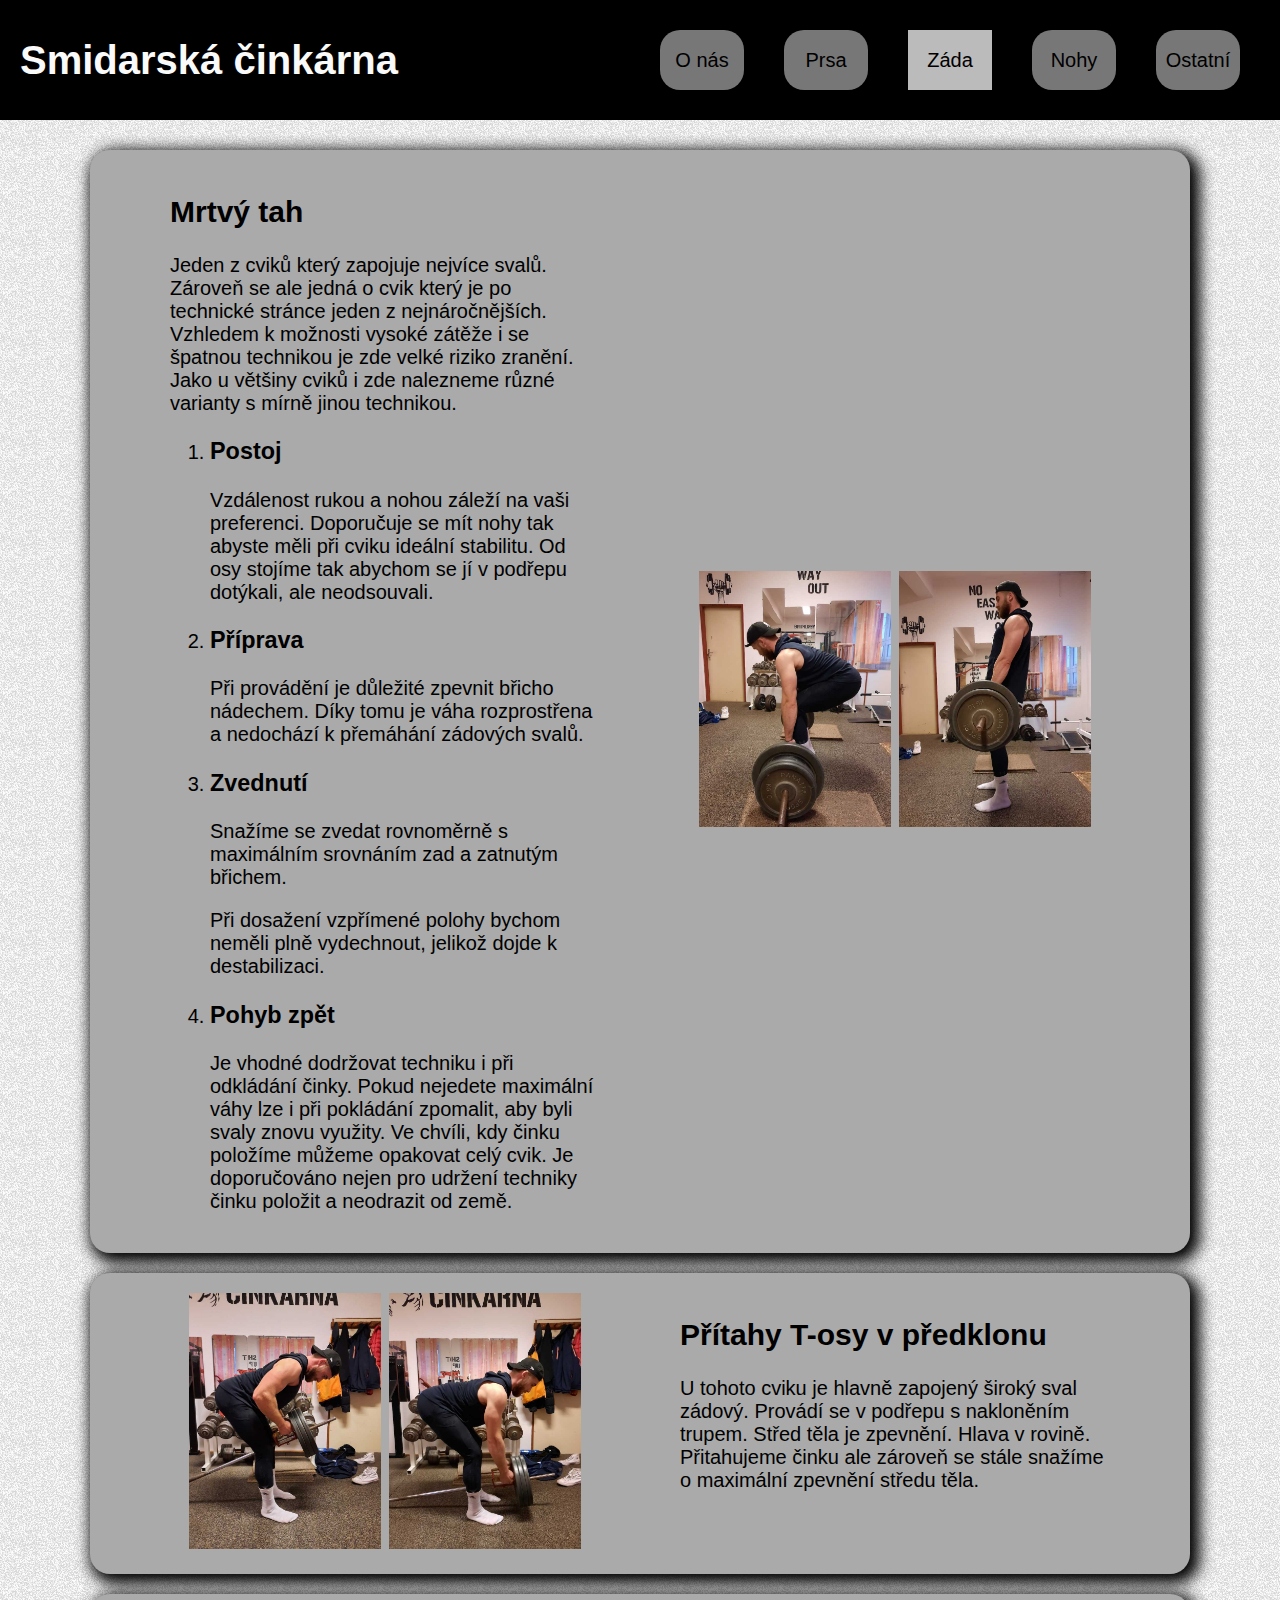
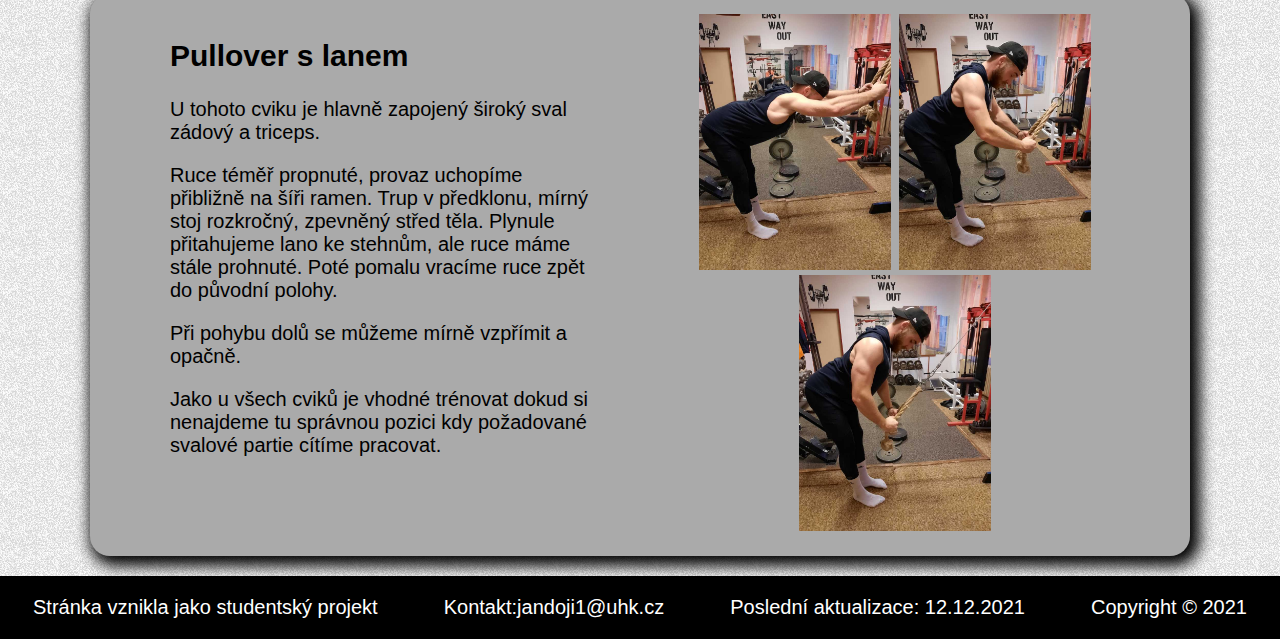
<file: WEB/Stranky/zada.html>
<!DOCTYPE html>
<html lang="cs">
    <head>
        <title>Smidarská činkárna</title>
        <link rel="icon" href="../Ikony/icon.svg">
        <link rel="stylesheet" href="../main.css" media="all">
        <link rel="stylesheet" href="../small.css" media="screen and (max-width:1023px)">
        <link rel="stylesheet" href="../large.css" media="screen and (min-width:1024px)">
        <script src="../script.js" async></script>
        <meta name="viewport" content="width=device-width">
        <meta charset="UTF-8">
        <meta name="description" content="Author: Jiří Janďourek, Stránky o posilování">
        <meta name="google-site-verification" content="-plKK5mLP0jYLApf96tfLR5tek9pD7oyq5pwKPx3nx4" />
    </head>
    <body>
        <header>
            <nav id="topBar">
                <h1>Smidarská činkárna</h1>
                <img src="../Ikony/menu_black_24dp.svg" width="80" height="80" id="menuIkonaOtevrit" onclick="myFunction()" alt="menu">
            
                <ul role="menu">
                    <li role="menuitem">
                        <a class="odkaz" href="../index.html">O nás</a>
                    </li>
                    <li role="menuitem">
                        <a class="odkaz" href="prsa.html">Prsa</a>
                    </li>
                    <li role="menuitem">
                        <a class="odkaz actual" href="zada.html">Záda</a>
                    </li>
                    <li role="menuitem">
                        <a class="odkaz" href="nohy.html">Nohy</a>
                    </li>
                    <li role="menuitem">
                        <a class="odkaz" href="ostatni.html">Ostatní</a>
                    </li>
                </ul>
            
            </nav>
            <nav id="menu">
                <nav>
                    <ul role="menu">
                        <li role="menuitem">
                            <a class="odkaz" href="../index.html">O nás</a>
                        </li>
                        <li role="menuitem">
                            <a class="odkaz" href="prsa.html">Prsa</a>
                        </li>
                        <li role="menuitem">
                            <a class="odkaz actual" href="zada.html">Záda</a>
                        </li>
                        <li role="menuitem">
                            <a class="odkaz" href="nohy.html">Nohy</a>
                        </li>
                        <li role="menuitem">
                            <a class="odkaz" href="ostatni.html">Ostatní</a>
                        </li>
                    </ul>
                </nav>
            </nav>
        </header>
        <main>
            <section class="obsah">
                <article>
                    <section>
                        <h2>
                            Mrtvý tah
                        </h2>
                        <p>
                            Jeden z cviků který zapojuje nejvíce svalů. Zároveň se ale jedná o cvik který je po technické stránce jeden z nejnáročnějších. Vzhledem k možnosti vysoké zátěže i se špatnou technikou je zde velké riziko zranění. Jako u většiny cviků i zde nalezneme různé varianty s mírně jinou technikou.
                        </p>
                        <ol>
                            <li>
                                <h3>
                                    Postoj
                                </h3>
                                <p>
                                    Vzdálenost rukou a nohou záleží na vaši preferenci. Doporučuje se mít nohy tak abyste měli při cviku ideální stabilitu. Od osy stojíme tak abychom se jí v podřepu dotýkali, ale neodsouvali.
                                </p>
                            </li>
                            <li>
                                <h3>
                                    Příprava
                                </h3>
                                <p>
                                    Při provádění je důležité zpevnit břicho nádechem. Díky tomu je váha rozprostřena a nedochází k přemáhání zádových svalů.
                                </p>
                            </li>
                            <li>
                                <h3>
                                    Zvednutí
                                </h3>
                                <p>
                                    Snažíme se zvedat rovnoměrně s maximálním srovnáním zad a zatnutým břichem.
                                </p>
                                <p>
                                    Při dosažení vzpřímené polohy bychom neměli plně vydechnout, jelikož dojde k destabilizaci.
                                </p>
                            </li>
                            <li>
                                <h3>Pohyb zpět</h3>
                                <p>Je vhodné dodržovat techniku i při odkládání činky. Pokud nejedete maximální váhy lze i při pokládání zpomalit, aby byli svaly znovu využity. Ve chvíli, kdy činku položíme můžeme opakovat celý cvik. Je doporučováno nejen pro udržení techniky činku položit a neodrazit od země.</p>
                            </li>
                        </ol>
                    </section>
                    <section class="galerie">
                        <div>
                            <img src="../Obrazky/Zada/MrtvyTah/MrtvyTah.jpg" title="Dolní poloha" width="288" height="384">
                        </div>
                        <div>
                            <img src="../Obrazky/Zada/MrtvyTah/MrtvyTah2.jpg" title="Horní poloha" width="288" height="384">
                        </div>
                    </section>
                </article>
            </section>
            <section class="obsah">
                <article class="reversed">
                    <section>
                        <h2>
                            Přítahy T-osy v předklonu
                        </h2>
                        <p>
                            U tohoto cviku je hlavně zapojený široký sval zádový.
                            Provádí se v podřepu s nakloněním trupem. Střed těla je zpevnění. Hlava v rovině. Přitahujeme činku ale zároveň se stále snažíme o maximální zpevnění středu těla.
                        </p>
                    </section>
                    <section class="galerie">
                        <div>
                            <img src="../Obrazky/Zada/TOsa/TOsa.jpg" title="Horní poloha" width="288" height="384">
                        </div>
                        <div>
                            <img src="../Obrazky/Zada/TOsa/TOsa2.jpg" title="Dolní poloha" width="288" height="384">
                        </div>
                    </section>
                </article>
            </section>
            <section class="obsah">
                <article>
                    <section>
                        <h2>
                            Pullover s lanem
                        </h2>
                        <p>U tohoto cviku je hlavně zapojený široký sval zádový a triceps.</p>
                        <p>
                            Ruce téměř propnuté, provaz uchopíme přibližně na šíři ramen.
                            Trup v předklonu, mírný stoj rozkročný, zpevněný střed těla.
                            Plynule přitahujeme lano ke stehnům, ale ruce máme stále prohnuté. 
                            Poté pomalu vracíme ruce zpět do původní polohy.
                        </p>
                        <p>Při pohybu dolů se můžeme mírně vzpřímit a opačně.
                        </p>
                        <p>
                            Jako u všech cviků je vhodné trénovat dokud si nenajdeme tu správnou pozici kdy požadované svalové partie cítíme pracovat.
                        </p>
                    </section>
                    <section class="galerie">
                        <div>
                            <img src="../Obrazky/Zada/PullOver/PullOver.jpg" title="Horní poloha" width="288" height="384">
                        </div>
                        <div>
                            <img src="../Obrazky/Zada/PullOver/PullOver2.jpg" title="Mezipoloha" width="288" height="384">
                        </div>
                        <div>
                            <img src="../Obrazky/Zada/PullOver/PullOver3.jpg" title="Dolní poloha" width="288" height="384">
                        </div>
                    </section>
                </article>
            </section>
        </main>
        <footer>
            <p>Stránka vznikla jako studentský projekt</p>
            <section>
                <p>Kontakt: </p>
                <a href="mailto:jandoji1@uhk.cz"> jandoji1@uhk.cz</a>
            </section>
            <time datetime="2021-12-12">Poslední aktualizace: 12.12.2021</time>
            <p>Copyright &copy; 2021</p>
        </footer>
    </body>
</html>
</file>
<file: main.css>
body{
    margin: 0;
    font-size: 20px;
    font-family: Verdana, Geneva, Tahoma, sans-serif;
    background-color: white;
    background-image: url(Obrazky/background.png);
}
#topBar{
    background-color: rgb(0, 0, 0);
    color: rgb(250, 250, 250);
    display: flex;
    justify-content: space-between;
    align-items: center;
}
.odkaz{
    display: flex;
    justify-content: center;
}
.obsah{
    margin: .5em .5em 1em .5em;
    padding: 1em;
    border-radius: 1em;
    background-color: #AAAAAA;
    -webkit-box-shadow: 5px 5px 15px 5px #000000; 
    box-shadow: 5px 5px 15px 5px #000000;
}

footer{
    background-color: black;
    color: white;
    display: flex;
    justify-content: space-around;
}
footer section{
    display: flex;
    align-items: center;
}
footer section a{
    text-decoration: none;
    color: white;
}

img{
    height: auto;
}

.actual{
    background-color: #BBBBBB;
}
</file>
<file: small.css>
@media only screen and (max-width: 1024px) {
    body main{
        margin-top: 4.5em;
    }
    #topBar{
        height: 4em;
        width: 96%;
        position: fixed;
        top: 0;
        padding: 0 2% 0 2%;
    }
    #topBar ul{
        display: none;
    }

    #menuIkonaOtevrit{
        width: 4rem;
    }

    #menu{
       width: 0px;
       height: 100%;
       display: flex;
       background-color: rgba(255, 255, 255, .5);
       position: fixed;
       top: 4em;
       right: 0;
       visibility: hidden;
       justify-content: end;
       opacity: 0;
       transition: width .9s ease-out, visibility .8s ease-in-out, z-index linear .5s, opacity linear .7s;
    }
    #menu nav{
        height: 100%;
        width: 60%;
        padding: 1vw 0 0 0;
        background-color: white;
        background-image: url(Obrazky/background.png);
        flex-direction: column;
    }
    #menu nav ul{
        padding: 0;
        margin: 0;
        height: 100%;
    }
    #menu nav ul li{
        margin: 1em;
        text-decoration: none;
        list-style: none;
        background-color: rgb(0, 0, 0);
        border-radius: 1em;
        border: 1em;
        height: 10%;
        display: flex;
        justify-content: center;
        align-items: center;
    }
    #menu nav ul li:hover{
        background-color: #777777;
    }
    #menu nav ul li a{
        text-decoration: none;
        color: rgb(250,250,250);
        height: 100%;
        width: 100%;
        justify-content: center;
        align-items: center;
    }

    article img{
        width: 100%;
    }

    footer{
        align-items: center;
        justify-content: space-around;
        padding: 0 1em 0 1em;
        flex-wrap: wrap;
    }
    footer>*{
        margin: .5em;
    }


    .galerie{
        display: flex;
        flex-wrap: wrap;
        justify-content: center;
    }
    .galerie > div{
        resize: none;
        margin: 1%;
        min-width: 290px;
        max-width: 300px;
    }
    #facebook{
        display: flex;
        align-items: center;
        justify-content: center;
    }
    #mapa{
        display: flex;
        justify-content: center;
    }
    #mapa > *{
        width: 100%;
    }
}
</file>
<file: large.css>
@media only screen and (min-width: 1024px) {
    main{
        padding: 1em 4em 0em 4em;
    }
    #topBar{
        height: 6em;
        padding: 0 1em 0 1em;
    }
    #topBar ul{
        width: 50%;
        min-width: 600px;
        height: 50%;
        margin: 0;
        padding: 0;
        display: flex;
        justify-content: space-between;
        list-style: none;
        align-items: center;
    }
    #topBar ul li{
        width: 100%;
        height: 100%;
        margin: 0 1em 0 1em;
        background-color: #777777;
        display: flex;
        justify-content: center;
        align-items: center;
        border: 1em;
        border-radius: 1em;
    }
    #topBar ul li:hover{
        background-color: #AAAAAA;
    }
    #topBar ul li:active{
        background-color: #EEEEEE;
    }
    #topBar ul li a{
        width: 100%;
        height: 100%;
        display: flex;
        justify-content: center;
        align-items: center;
        text-decoration: none;
        color: black;
    }
    #menuIkonaOtevrit{
        display: none;
    }
    #menu{
        display: none;
    }
    #menu ul{
        padding: 0;
        margin: 0;
        height: 100%;
    }
    
    .obsah{
        padding-left: 2em;
        padding-right: 2em;
    }
    .obsah article{
        width: 100%;
        height: 100%;
        display: flex;
    }
    .obsah article > *{
        padding: 0 2em 0 2em;
        width: 50%;
    }
    .obsah > article > p{
        display: flex;
        align-items: center;
        justify-content: center;
    }
    .obsah article ul li{
        padding: 0;
    }
    article > img{
        max-width: 50%;
        object-fit: contain;
    }

    footer{
        align-items: center;
    }

    .obsah > article.reversed{
        flex-direction: row-reverse;
    }
    .galerie > div{
        width: 20%;
        margin: 0 1% 0 1%;
        flex-basis: fit-content;
        flex-wrap: wrap;
    }
    .galerie > div > img{
        margin: 0;
        width: 15vw;
        flex-wrap: wrap;
    }
    .galerie > div:active{
        height: 100vh;
        width: 100vw;
        margin: 0;
        resize: none;
        position: fixed;
        left: 0;
        top: 0;
        z-index: 1;
        display: flex;
        justify-content: center;
        align-items: center;
        background-color: rgba(170, 170, 170, 0.7);
    }
    .galerie > div > img:active{
        width: auto;
        height: 100vh;
        opacity: 1;
        max-width: none;
        resize: none;
    }
    .galerie {
        display: flex;
        align-items: center;
        justify-content: center;
        flex-wrap: wrap;        
    }
    iframe{
        height: max-content;
        min-height: 300px;
        width: 100%;
    }
    #facebook{
        display: flex;
        align-items: center;
        justify-content: center;
    }
    #mapa > *{
        width: 100%;
    }
}
</file>
<file: WEB/main.css>
body{
    margin: 0;
    font-size: 20px;
    font-family: Verdana, Geneva, Tahoma, sans-serif;
    background-color: white;
    background-image: url(Obrazky/background.png);
}
#topBar{
    background-color: rgb(0, 0, 0);
    color: rgb(250, 250, 250);
    display: flex;
    justify-content: space-between;
    align-items: center;
}
.odkaz{
    display: flex;
    justify-content: center;
}
.obsah{
    margin: .5em .5em 1em .5em;
    padding: 1em;
    border-radius: 1em;
    background-color: #AAAAAA;
    -webkit-box-shadow: 5px 5px 15px 5px #000000; 
    box-shadow: 5px 5px 15px 5px #000000;
}

footer{
    background-color: black;
    color: white;
    display: flex;
    justify-content: space-around;
}
footer section{
    display: flex;
    align-items: center;
}
footer section a{
    text-decoration: none;
    color: white;
}

img{
    height: auto;
}

.actual{
    background-color: #BBBBBB;
}
</file>
<file: WEB/small.css>
@media only screen and (max-width: 1024px) {
    body main{
        margin-top: 4.5em;
    }
    #topBar{
        height: 4em;
        width: 96%;
        position: fixed;
        top: 0;
        padding: 0 2% 0 2%;
    }
    #topBar ul{
        display: none;
    }

    #menuIkonaOtevrit{
        width: 4rem;
    }

    #menu{
       width: 0px;
       height: 100%;
       display: flex;
       background-color: rgba(255, 255, 255, .5);
       position: fixed;
       top: 4em;
       right: 0;
       visibility: hidden;
       justify-content: end;
       opacity: 0;
       transition: width .9s ease-out, visibility .8s ease-in-out, z-index linear .5s, opacity linear .7s;
    }
    #menu nav{
        height: 100%;
        width: 60%;
        padding: 1vw 0 0 0;
        background-color: white;
        background-image: url(Obrazky/background.png);
        flex-direction: column;
    }
    #menu nav ul{
        padding: 0;
        margin: 0;
        height: 100%;
    }
    #menu nav ul li{
        margin: 1em;
        text-decoration: none;
        list-style: none;
        background-color: rgb(0, 0, 0);
        border-radius: 1em;
        border: 1em;
        height: 10%;
        display: flex;
        justify-content: center;
        align-items: center;
    }
    #menu nav ul li:hover{
        background-color: #777777;
    }
    #menu nav ul li a{
        text-decoration: none;
        color: rgb(250,250,250);
        height: 100%;
        width: 100%;
        justify-content: center;
        align-items: center;
    }

    article img{
        width: 100%;
    }

    footer{
        align-items: center;
        justify-content: space-around;
        padding: 0 1em 0 1em;
        flex-wrap: wrap;
    }
    footer>*{
        margin: .5em;
    }


    .galerie{
        display: flex;
        flex-wrap: wrap;
        justify-content: center;
    }
    .galerie > div{
        resize: none;
        margin: 1%;
        min-width: 290px;
        max-width: 300px;
    }
    #facebook{
        display: flex;
        align-items: center;
        justify-content: center;
    }
    #mapa{
        display: flex;
        justify-content: center;
    }
    #mapa > *{
        width: 100%;
    }
}
</file>
<file: WEB/large.css>
@media only screen and (min-width: 1024px) {
    main{
        padding: 1em 4em 0em 4em;
    }
    #topBar{
        height: 6em;
        padding: 0 1em 0 1em;
    }
    #topBar ul{
        width: 50%;
        min-width: 600px;
        height: 50%;
        margin: 0;
        padding: 0;
        display: flex;
        justify-content: space-between;
        list-style: none;
        align-items: center;
    }
    #topBar ul li{
        width: 100%;
        height: 100%;
        margin: 0 1em 0 1em;
        background-color: #777777;
        display: flex;
        justify-content: center;
        align-items: center;
        border: 1em;
        border-radius: 1em;
    }
    #topBar ul li:hover{
        background-color: #AAAAAA;
    }
    #topBar ul li:active{
        background-color: #EEEEEE;
    }
    #topBar ul li a{
        width: 100%;
        height: 100%;
        display: flex;
        justify-content: center;
        align-items: center;
        text-decoration: none;
        color: black;
    }
    #menuIkonaOtevrit{
        display: none;
    }
    #menu{
        display: none;
    }
    #menu ul{
        padding: 0;
        margin: 0;
        height: 100%;
    }
    
    .obsah{
        padding-left: 2em;
        padding-right: 2em;
    }
    .obsah article{
        width: 100%;
        height: 100%;
        display: flex;
    }
    .obsah article > *{
        padding: 0 2em 0 2em;
        width: 50%;
    }
    .obsah > article > p{
        display: flex;
        align-items: center;
        justify-content: center;
    }
    .obsah article ul li{
        padding: 0;
    }
    article > img{
        max-width: 50%;
        object-fit: contain;
    }

    footer{
        align-items: center;
    }

    .obsah > article.reversed{
        flex-direction: row-reverse;
    }
    .galerie > div{
        width: 20%;
        margin: 0 1% 0 1%;
        flex-basis: fit-content;
        flex-wrap: wrap;
    }
    .galerie > div > img{
        margin: 0;
        width: 15vw;
        flex-wrap: wrap;
    }
    .galerie > div:active{
        height: 100vh;
        width: 100vw;
        margin: 0;
        resize: none;
        position: fixed;
        left: 0;
        top: 0;
        z-index: 1;
        display: flex;
        justify-content: center;
        align-items: center;
        background-color: rgba(170, 170, 170, 0.7);
    }
    .galerie > div > img:active{
        width: auto;
        height: 100vh;
        opacity: 1;
        max-width: none;
        resize: none;
    }
    .galerie {
        display: flex;
        align-items: center;
        justify-content: center;
        flex-wrap: wrap;        
    }
    iframe{
        height: max-content;
        min-height: 300px;
        width: 100%;
    }
    #facebook{
        display: flex;
        align-items: center;
        justify-content: center;
    }
    #mapa > *{
        width: 100%;
    }
}
</file>
